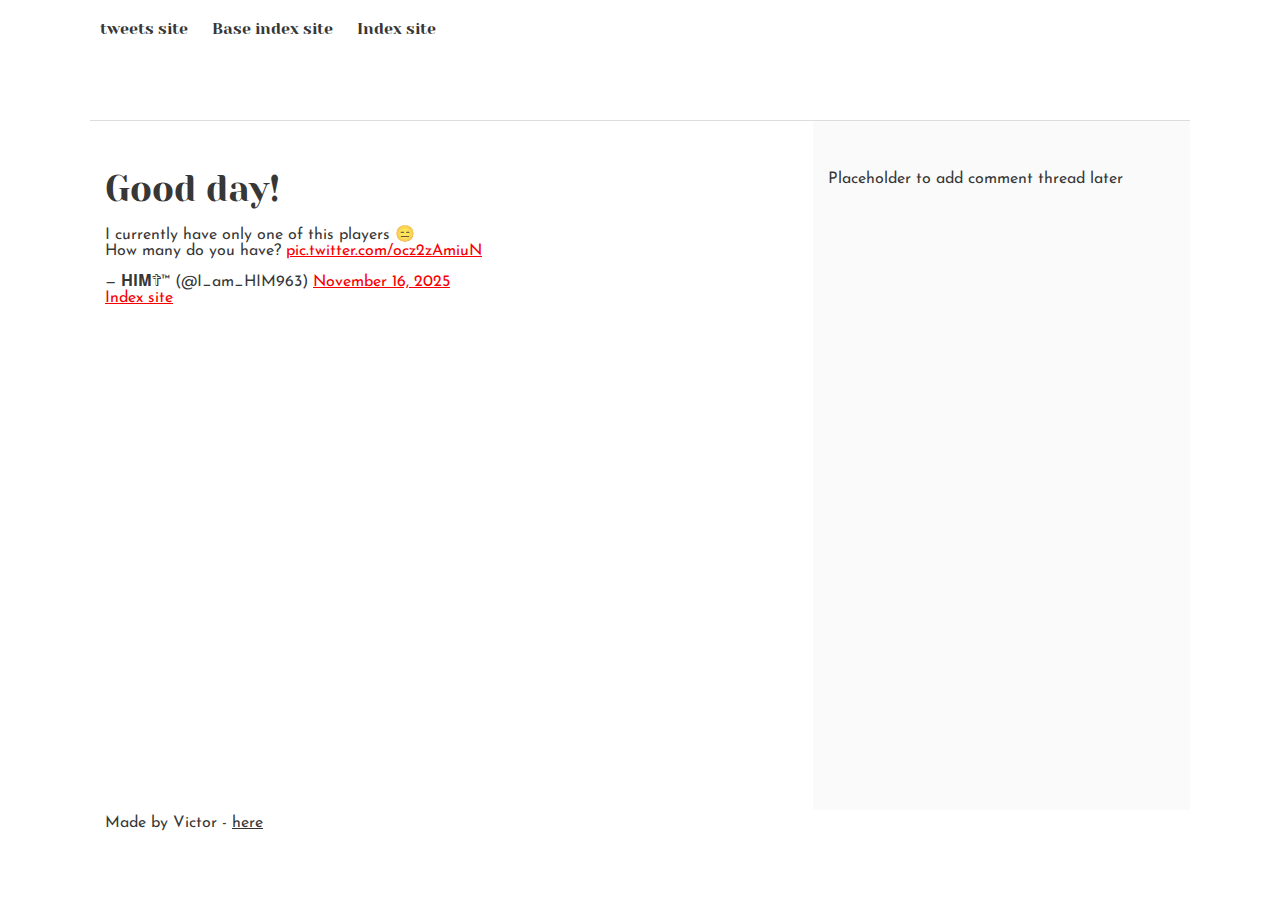
<file: css_basic/tweets.html>
<!DOCTYPE html>
<html lang="en">
<head>
    <meta charset="UTF-8">
    <meta name="viewport" content="width=device-width, initial-scale=1.0">
    <title>FirstWEB</title>
    <link href="base.css" rel="stylesheet">
    <link href="styles.css" rel="stylesheet">
</head>
<body>
    <header>
        <ul>
            <li><a href="tweets.html">tweets site</a></li>
            <li><a href="base_index.html">Base index site</a></li>
            <li><a href="index.html">Index site</a></li>
        </ul>
    </header>

    <main>
        <article>
            <h1>Good day!</h1>
            <blockquote class="twitter-tweet"><p lang="en" dir="ltr">I currently have only one of this players 😑<br>How many do you have? <a href="https://t.co/ocz2zAmiuN">pic.twitter.com/ocz2zAmiuN</a></p>&mdash; 𝐇𝐈𝐌✞™ (@I_am_HIM963) <a href="https://twitter.com/I_am_HIM963/status/1989981365602045988?ref_src=twsrc%5Etfw">November 16, 2025</a></blockquote> <script async src="https://platform.twitter.com/widgets.js" charset="utf-8"></script>
            <a href="index.html">Index site</a>
        </article>
        <aside>Placeholder to add comment thread later</aside>
    </main>

    <footer>Made by Victor - <a href="boomslang.com" target="_blank">here</a></footer>
</body>
</html>
</file>
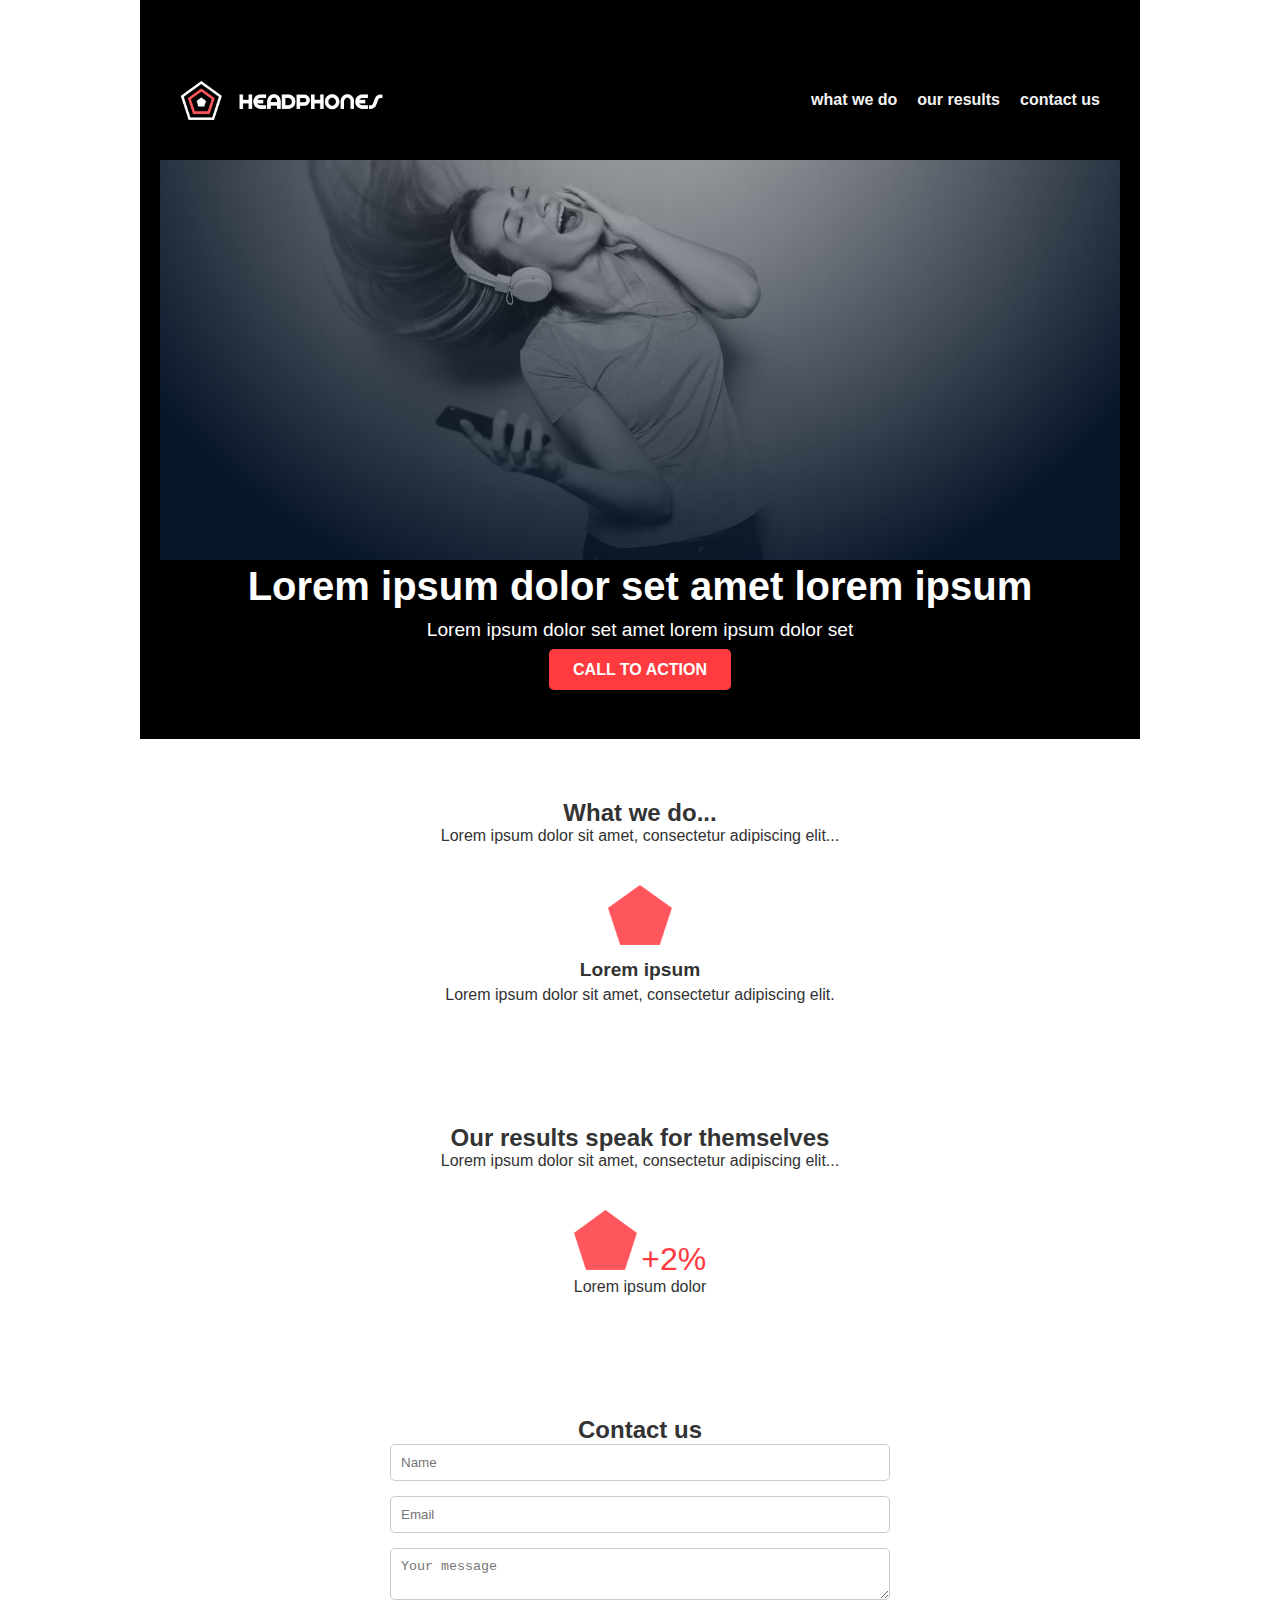
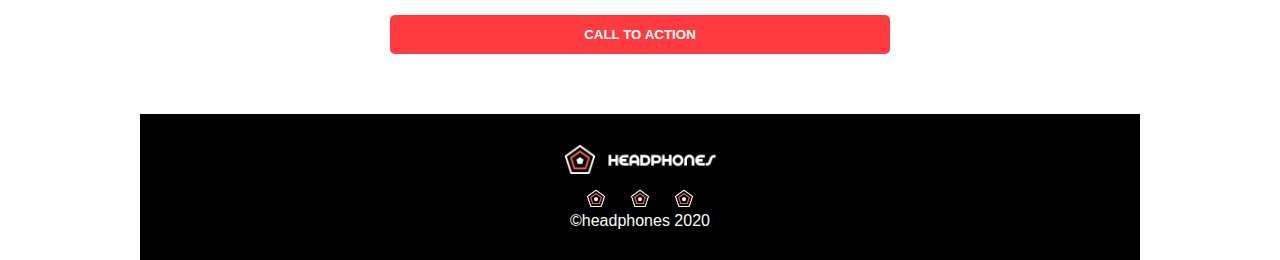
<file: headphones/0-index.html>
<!DOCTYPE html>
<html lang="en">
<head>
  <meta charset="UTF-8" />
  <meta name="viewport" content="width=device-width, initial-scale=1.0" />
  <title>HEADPHONES</title>
  <link rel="stylesheet" href="0-styles.css" />
</head>
<body>
  <!-- Header / Hero Section -->
  <header class="hero">
    <div class="nav-container">
      <img src="image/logo_headphones.png" alt="Headphones Logo" class="logo" />
      <nav>
        <ul>
          <li><a href="#what-we-do">what we do</a></li>
          <li><a href="#our-results">our results</a></li>
          <li><a href="#contact">contact us</a></li>
        </ul>
      </nav>
    </div>
    <div class="hero-content">
      <img src="image/headphones_hero_1.jpg" alt="Hero Image" class="hero-img" />
      <h1>Lorem ipsum dolor set amet lorem ipsum</h1>
      <p>Lorem ipsum dolor set amet lorem ipsum dolor set</p>
      <a href="#" class="btn">CALL TO ACTION</a>
    </div>
  </header>

  <!-- What We Do Section -->
  <section id="what-we-do" class="section">
    <h2>What we do...</h2>
    <p class="section-desc">Lorem ipsum dolor sit amet, consectetur adipiscing elit...</p>
    <div class="features">
      <div class="feature">
        <img src="image/pentagone.png" alt="Icon" />
        <h3>Lorem ipsum</h3>
        <p>Lorem ipsum dolor sit amet, consectetur adipiscing elit.</p>
      </div>
      <!-- Repeat for other icons -->
    </div>
  </section>

    <!-- Our Results Section -->
  <section id="our-results" class="section">
    <h2>Our results speak for themselves</h2>
    <p class="section-desc">Lorem ipsum dolor sit amet, consectetur adipiscing elit...</p>
    <div class="results">
      <div class="result">
        <img src="image/pentagone.png" alt="+2%" />
        <span>+2%</span>
        <p>Lorem ipsum dolor</p>
      </div>
      <!-- Repeat for other results -->
    </div>
  </section>

  <!-- Contact Us Section -->
  <section id="contact" class="section">
    <h2>Contact us</h2>
    <form>
      <input type="text" placeholder="Name" required />
      <input type="email" placeholder="Email" required />
      <textarea placeholder="Your message" required></textarea>
      <button type="submit" class="btn">CALL TO ACTION</button>
    </form>
  </section>

  <!-- Footer -->
  <footer>
    <img src="image/logo_headphones.png" alt="Headphones Logo" class="logo" />
    <div class="social-icons">
      <img src="image/favicon.png" alt="Facebook" />
      <img src="image/favicon.png" alt="Twitter" />
      <img src="image/favicon.png" alt="Instagram" />
    </div>
    <p>©headphones 2020</p>
  </footer>
</body>
</html>
</file>
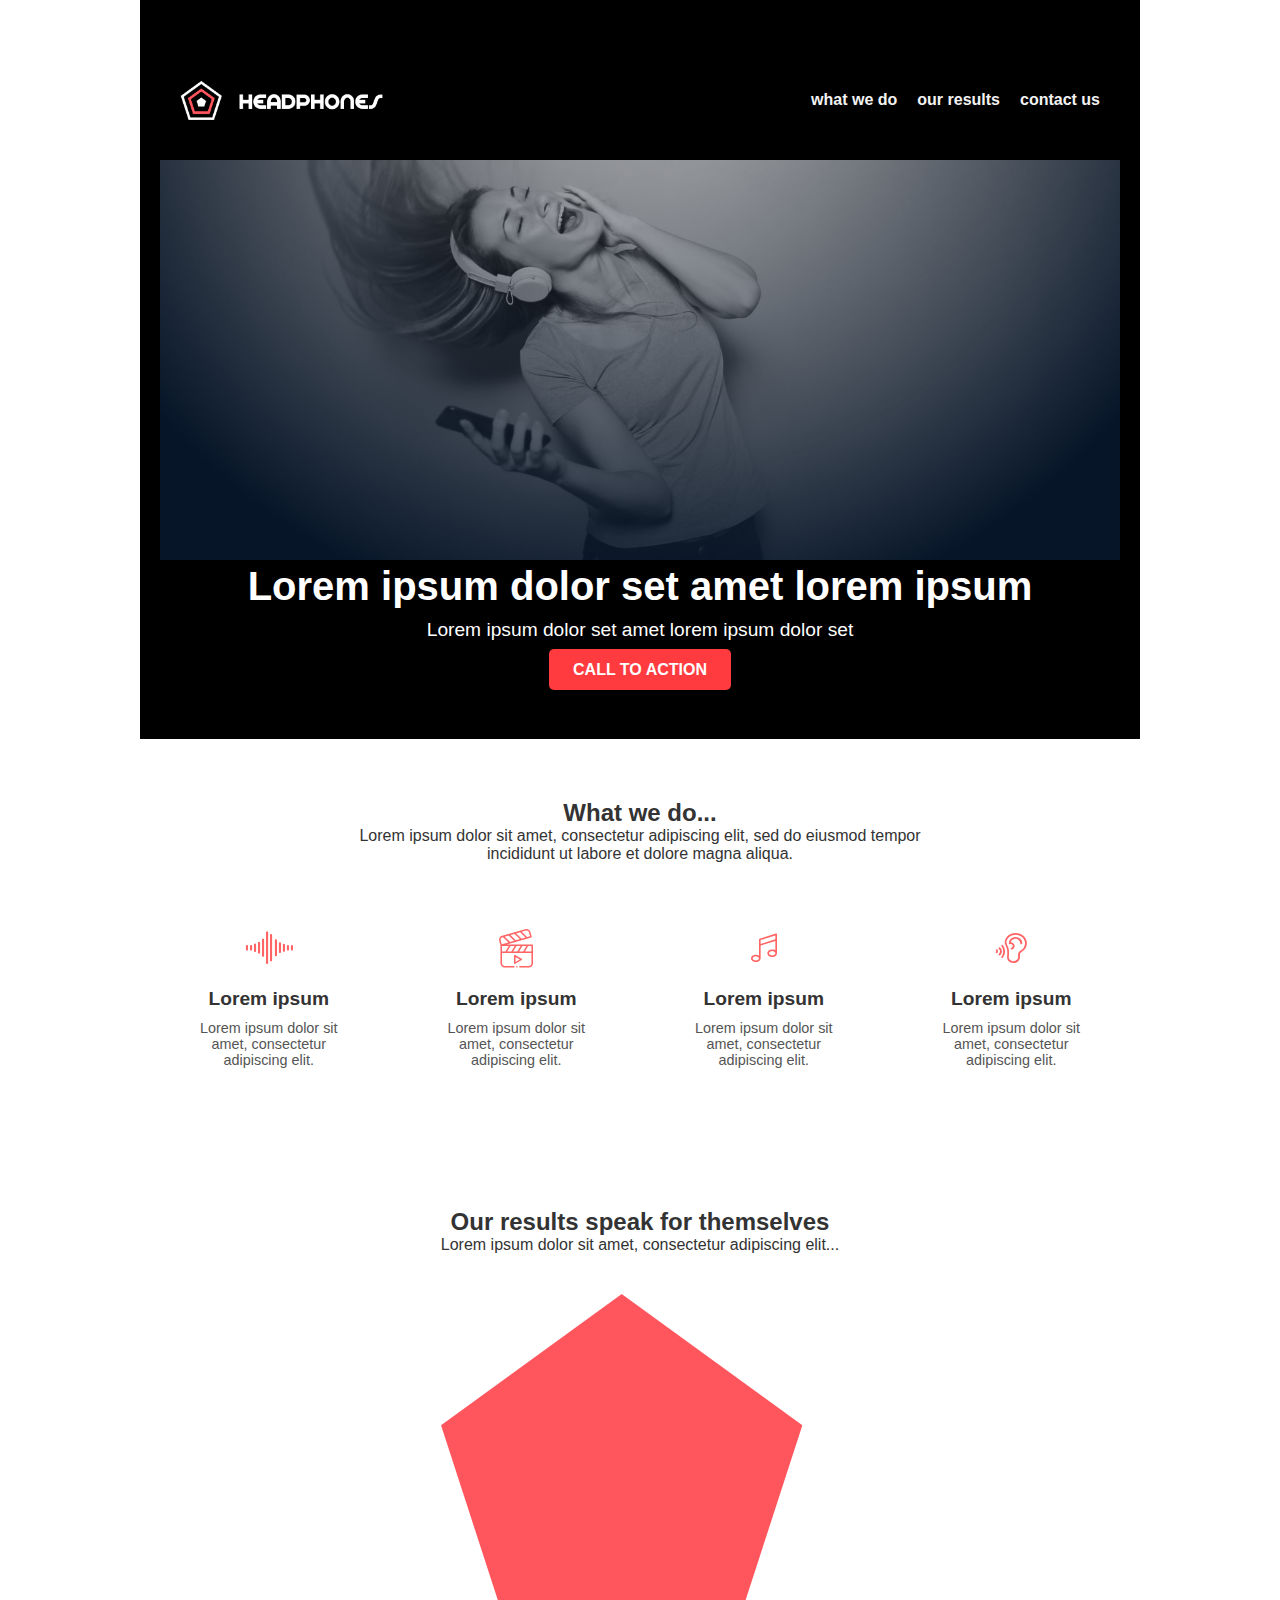
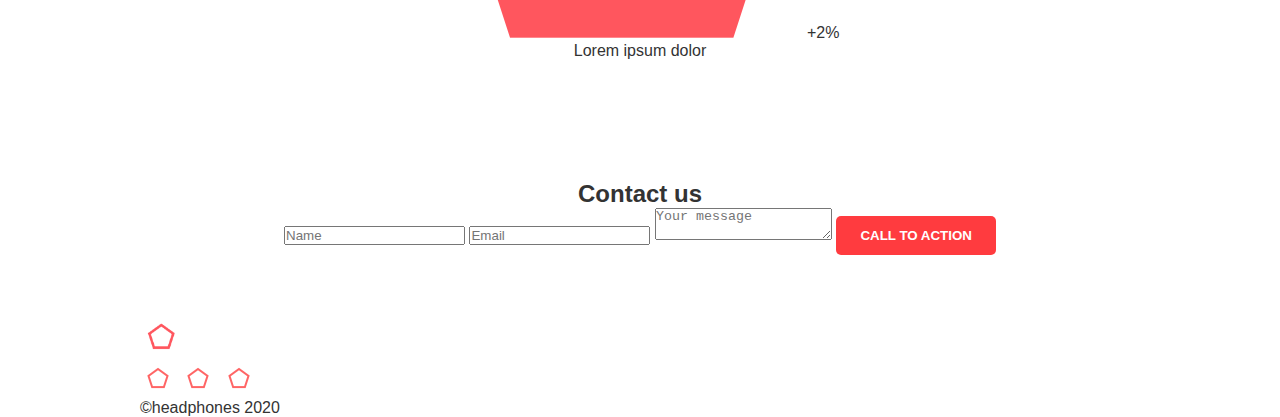
<file: headphones/1-index.html>
<!DOCTYPE html>
<html lang="en">
<head>
  <meta charset="UTF-8" />
  <meta name="viewport" content="width=device-width, initial-scale=1.0" />
  <title>HEADPHONES</title>
  <link rel="stylesheet" href="1-styles.css" />
  <link rel="stylesheet" href="holberton_school-icon/style.css">

</head>
<body>
  <!-- Header / Hero Section -->
  <header class="hero">
    <div class="nav-container">
      <img src="image/logo_headphones.png" alt="Headphones Logo" class="logo" />
      <nav>
        <ul>
          <li><a href="#what-we-do">what we do</a></li>
          <li><a href="#our-results">our results</a></li>
          <li><a href="#contact">contact us</a></li>
        </ul>
      </nav>
    </div>
    <div class="hero-content">
      <img src="image/headphones_hero_1.jpg" alt="Hero Image" class="hero-img" />
      <h1>Lorem ipsum dolor set amet lorem ipsum</h1>
      <p>Lorem ipsum dolor set amet lorem ipsum dolor set</p>
      <a href="#" class="btn">CALL TO ACTION</a>
    </div>
  </header>

  <!-- What We Do Section -->
 <section id="what-we-do" class="section">
  <h2>What we do...</h2>
  <p class="section-desc">
    Lorem ipsum dolor sit amet, consectetur adipiscing elit, sed do eiusmod tempor incididunt ut labore et dolore magna aliqua.
  </p>
  <div class="features">
    <div class="feature">
      <span class="holberton_school-icon-ic_sound"></span>
      <h3>Lorem ipsum</h3>
      <p>Lorem ipsum dolor sit amet, consectetur adipiscing elit.</p>
    </div>
    <div class="feature">
      <span class="holberton_school-icon-ic_video"></span>
      <h3>Lorem ipsum</h3>
      <p>Lorem ipsum dolor sit amet, consectetur adipiscing elit.</p>
    </div>
    <div class="feature">
      <span class="holberton_school-icon-ic_music"></span>
      <h3>Lorem ipsum</h3>
      <p>Lorem ipsum dolor sit amet, consectetur adipiscing elit.</p>
    </div>
    <div class="feature">
      <span class="holberton_school-icon-ic_hearing"></span>
      <h3>Lorem ipsum</h3>
      <p>Lorem ipsum dolor sit amet, consectetur adipiscing elit.</p>
    </div>
  </div>
</section>

    <!-- Our Results Section -->
  <section id="our-results" class="section">
    <h2>Our results speak for themselves</h2>
    <p class="section-desc">Lorem ipsum dolor sit amet, consectetur adipiscing elit...</p>
    <div class="results">
      <div class="result">
        <img src="image/pentagone.png" alt="+2%" />
        <span>+2%</span>
        <p>Lorem ipsum dolor</p>
      </div>
      <!-- Repeat for other results -->
    </div>
  </section>

  <!-- Contact Us Section -->
  <section id="contact" class="section">
    <h2>Contact us</h2>
    <form>
      <input type="text" placeholder="Name" required />
      <input type="email" placeholder="Email" required />
      <textarea placeholder="Your message" required></textarea>
      <button type="submit" class="btn">CALL TO ACTION</button>
    </form>
  </section>

  <!-- Footer -->
  <footer>
    <img src="image/logo_headphones.png" alt="Headphones Logo" class="logo" />
    <div class="social-icons">
      <img src="image/favicon.png" alt="Facebook" />
      <img src="image/favicon.png" alt="Twitter" />
      <img src="image/favicon.png" alt="Instagram" />
    </div>
    <p>©headphones 2020</p>
  </footer>
</body>
</html>
</file>
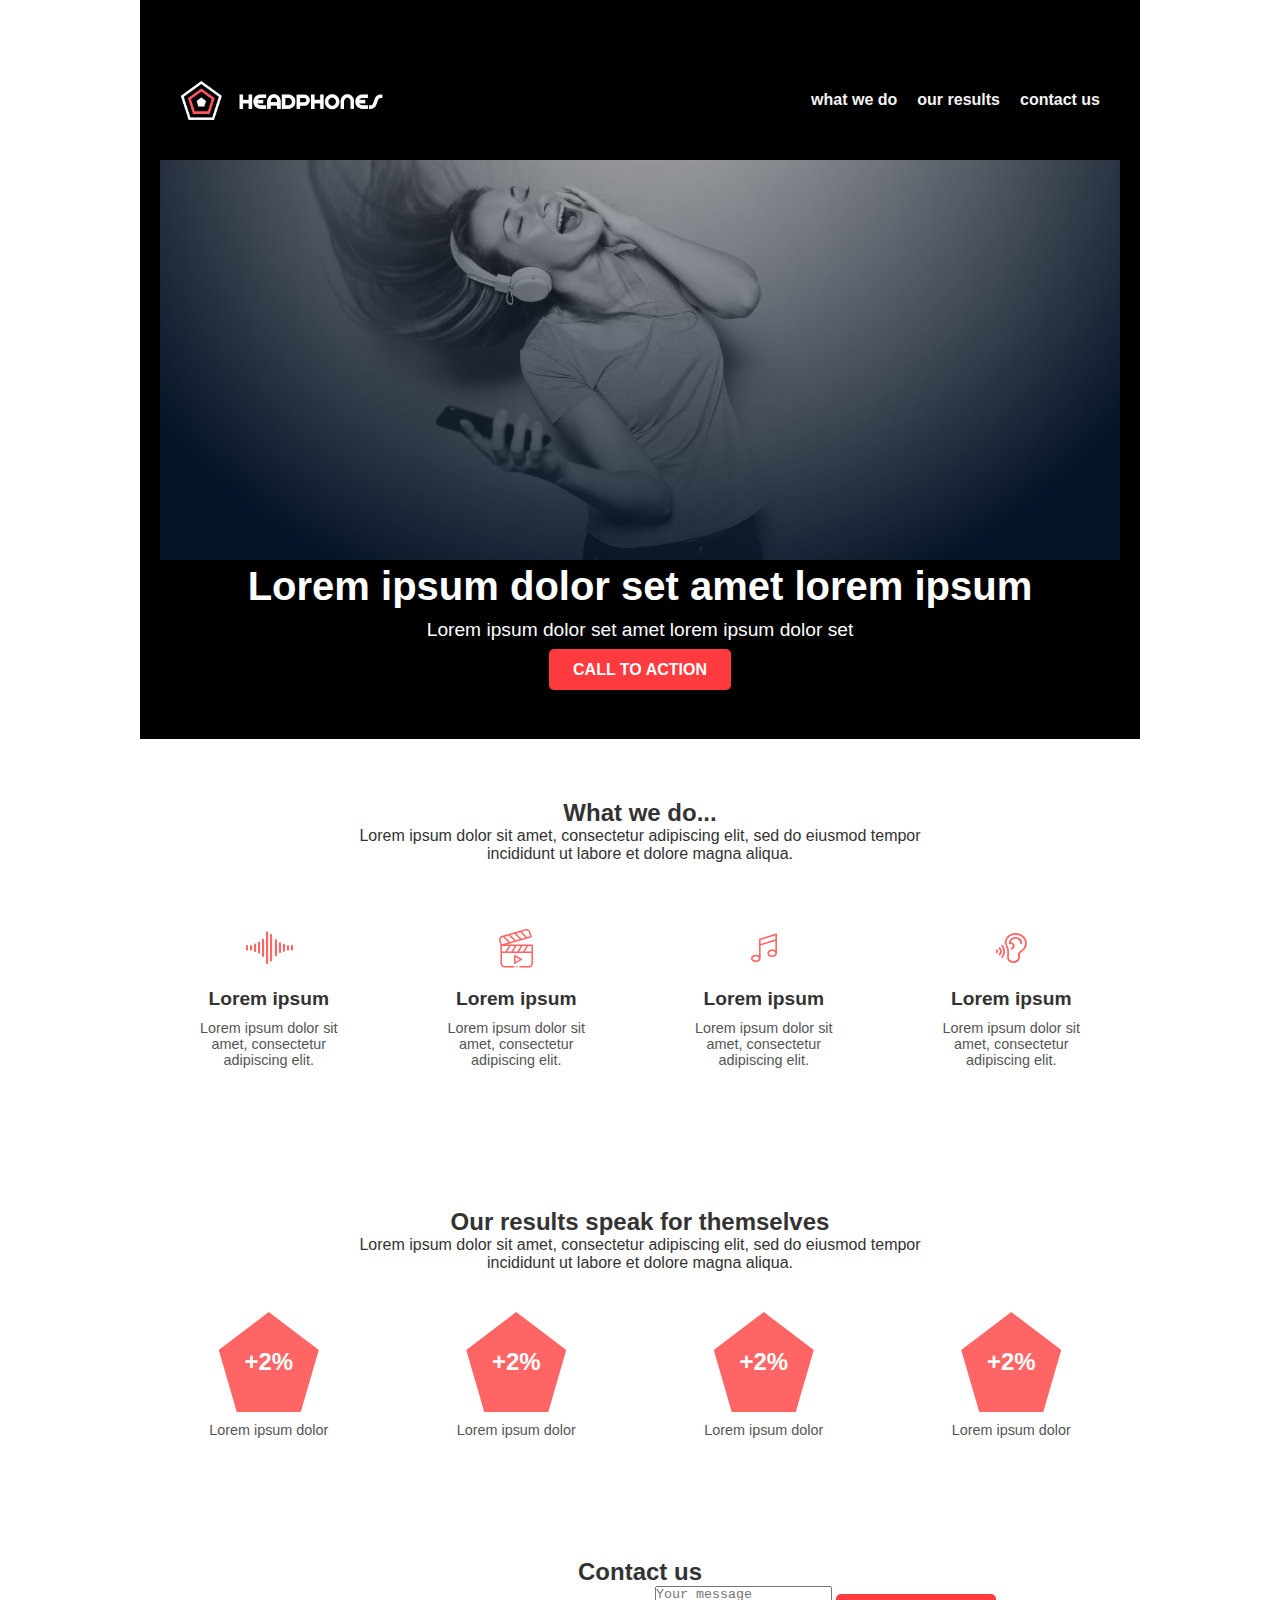
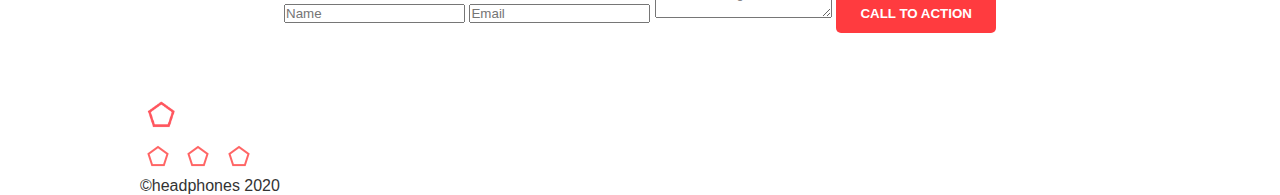
<file: headphones/2-index.html>
<!DOCTYPE html>
<html lang="en">
<head>
  <meta charset="UTF-8" />
  <meta name="viewport" content="width=device-width, initial-scale=1.0" />
  <title>HEADPHONES</title>
  <link rel="stylesheet" href="1-styles.css" />
  <link rel="stylesheet" href="2-styles.css">
  <link rel="stylesheet" href="holberton_school-icon/style.css">

</head>
<body>
  <!-- Header / Hero Section -->
  <header class="hero">
    <div class="nav-container">
      <img src="image/logo_headphones.png" alt="Headphones Logo" class="logo" />
      <nav>
        <ul>
          <li><a href="#what-we-do">what we do</a></li>
          <li><a href="#our-results">our results</a></li>
          <li><a href="#contact">contact us</a></li>
        </ul>
      </nav>
    </div>
    <div class="hero-content">
      <img src="image/headphones_hero_1.jpg" alt="Hero Image" class="hero-img" />
      <h1>Lorem ipsum dolor set amet lorem ipsum</h1>
      <p>Lorem ipsum dolor set amet lorem ipsum dolor set</p>
      <a href="#" class="btn">CALL TO ACTION</a>
    </div>
  </header>

  <!-- What We Do Section -->
 <section id="what-we-do" class="section">
  <h2>What we do...</h2>
  <p class="section-desc">
    Lorem ipsum dolor sit amet, consectetur adipiscing elit, sed do eiusmod tempor incididunt ut labore et dolore magna aliqua.
  </p>
  <div class="features">
    <div class="feature">
      <span class="holberton_school-icon-ic_sound"></span>
      <h3>Lorem ipsum</h3>
      <p>Lorem ipsum dolor sit amet, consectetur adipiscing elit.</p>
    </div>
    <div class="feature">
      <span class="holberton_school-icon-ic_video"></span>
      <h3>Lorem ipsum</h3>
      <p>Lorem ipsum dolor sit amet, consectetur adipiscing elit.</p>
    </div>
    <div class="feature">
      <span class="holberton_school-icon-ic_music"></span>
      <h3>Lorem ipsum</h3>
      <p>Lorem ipsum dolor sit amet, consectetur adipiscing elit.</p>
    </div>
    <div class="feature">
      <span class="holberton_school-icon-ic_hearing"></span>
      <h3>Lorem ipsum</h3>
      <p>Lorem ipsum dolor sit amet, consectetur adipiscing elit.</p>
    </div>
  </div>
</section>

    <!-- Our Results Section -->
  <section id="our-results" class="section">
  <h2>Our results speak for themselves</h2>
  <p class="section-desc">
    Lorem ipsum dolor sit amet, consectetur adipiscing elit, sed do eiusmod tempor incididunt ut labore et dolore magna aliqua.
  </p>

  <div class="results">

    <div class="result">
      <div class="badge">+2%</div>
      <p>Lorem ipsum dolor</p>
    </div>

    <div class="result">
      <div class="badge">+2%</div>
      <p>Lorem ipsum dolor</p>
    </div>

    <div class="result">
      <div class="badge">+2%</div>
      <p>Lorem ipsum dolor</p>
    </div>

    <div class="result">
      <div class="badge">+2%</div>
      <p>Lorem ipsum dolor</p>
    </div>

    <!-- Repeat for other results -->
  </div>
</section>

  <!-- Contact Us Section -->
  <section id="contact" class="section">
    <h2>Contact us</h2>
    <form>
      <input type="text" placeholder="Name" required />
      <input type="email" placeholder="Email" required />
      <textarea placeholder="Your message" required></textarea>
      <button type="submit" class="btn">CALL TO ACTION</button>
    </form>
  </section>

  <!-- Footer -->
  <footer>
    <img src="image/logo_headphones.png" alt="Headphones Logo" class="logo" />
    <div class="social-icons">
      <img src="image/favicon.png" alt="Facebook" />
      <img src="image/favicon.png" alt="Twitter" />
      <img src="image/favicon.png" alt="Instagram" />
    </div>
    <p>©headphones 2020</p>
  </footer>
</body>
</html>
</file>
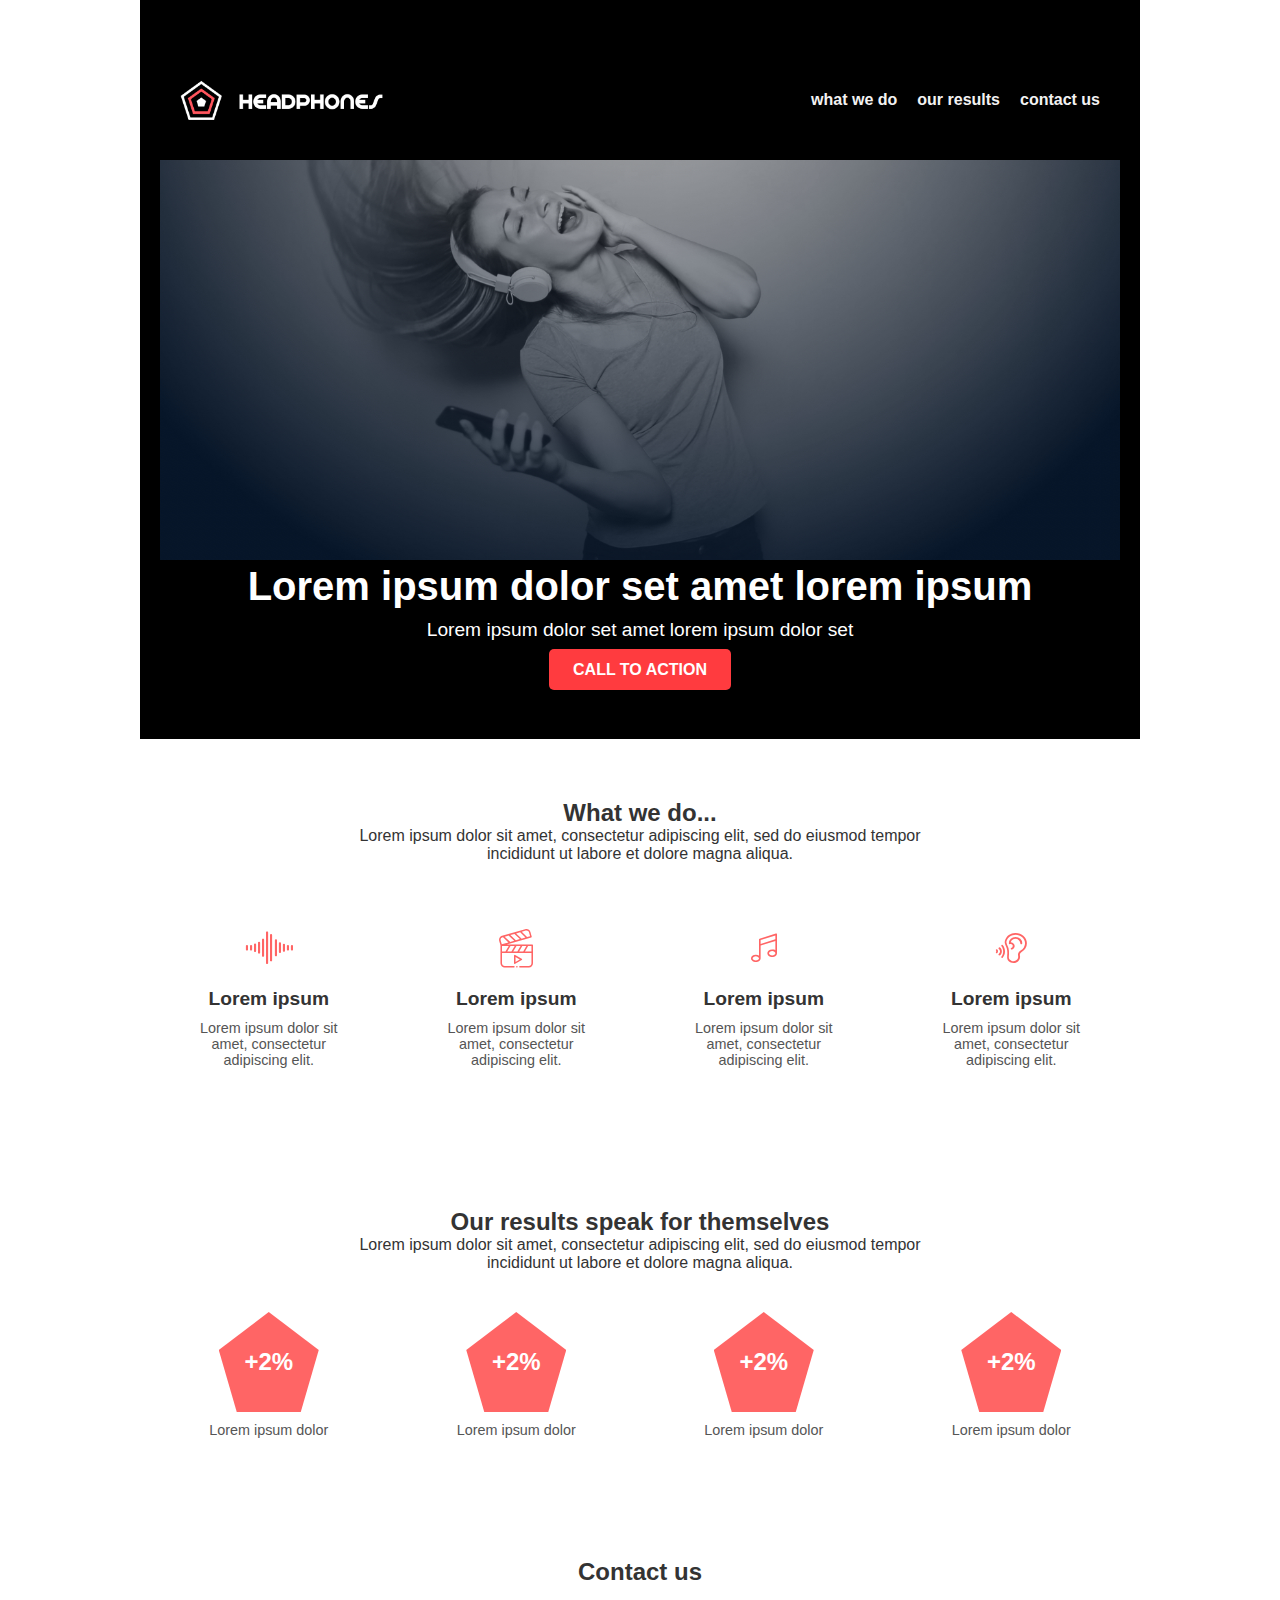
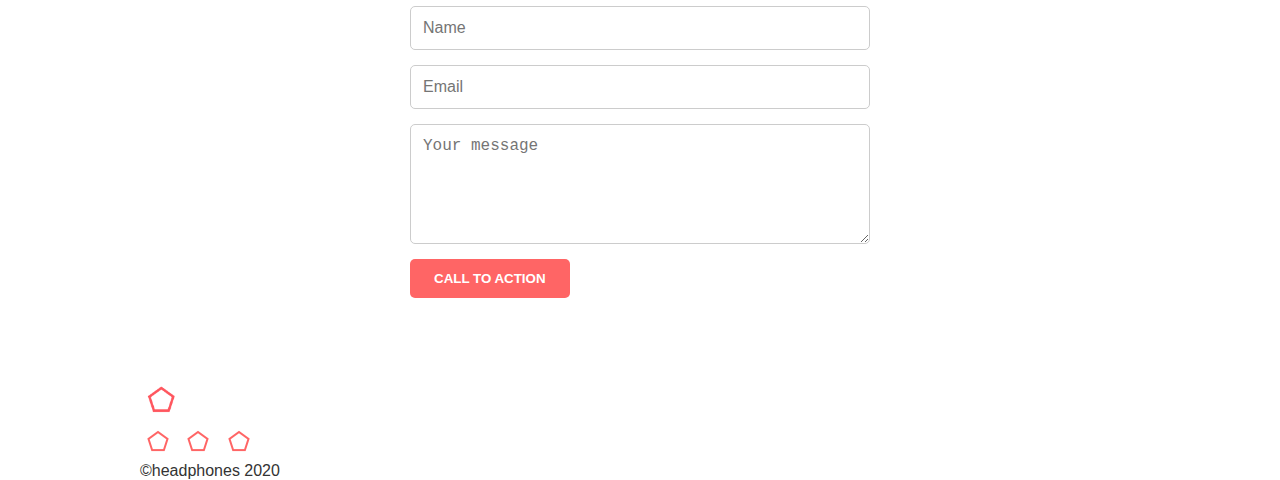
<file: headphones/3-index.html>
<!DOCTYPE html>
<html lang="en">
<head>
  <meta charset="UTF-8" />
  <meta name="viewport" content="width=device-width, initial-scale=1.0" />
  <title>HEADPHONES</title>
  <link rel="stylesheet" href="3-styles.css">
  <link rel="stylesheet" href="holberton_school-icon/style.css">

</head>
<body>
  <!-- Header / Hero Section -->
  <header class="hero">
    <div class="nav-container">
      <img src="image/logo_headphones.png" alt="Headphones Logo" class="logo" />
      <nav>
        <ul>
          <li><a href="#what-we-do">what we do</a></li>
          <li><a href="#our-results">our results</a></li>
          <li><a href="#contact">contact us</a></li>
        </ul>
      </nav>
    </div>
    <div class="hero-content">
      <img src="image/headphones_hero_1.jpg" alt="Hero Image" class="hero-img" />
      <h1>Lorem ipsum dolor set amet lorem ipsum</h1>
      <p>Lorem ipsum dolor set amet lorem ipsum dolor set</p>
      <a href="#" class="btn">CALL TO ACTION</a>
    </div>
  </header>

  <!-- What We Do Section -->
 <section id="what-we-do" class="section">
  <h2>What we do...</h2>
  <p class="section-desc">
    Lorem ipsum dolor sit amet, consectetur adipiscing elit, sed do eiusmod tempor incididunt ut labore et dolore magna aliqua.
  </p>
  <div class="features">
    <div class="feature">
      <span class="holberton_school-icon-ic_sound"></span>
      <h3>Lorem ipsum</h3>
      <p>Lorem ipsum dolor sit amet, consectetur adipiscing elit.</p>
    </div>
    <div class="feature">
      <span class="holberton_school-icon-ic_video"></span>
      <h3>Lorem ipsum</h3>
      <p>Lorem ipsum dolor sit amet, consectetur adipiscing elit.</p>
    </div>
    <div class="feature">
      <span class="holberton_school-icon-ic_music"></span>
      <h3>Lorem ipsum</h3>
      <p>Lorem ipsum dolor sit amet, consectetur adipiscing elit.</p>
    </div>
    <div class="feature">
      <span class="holberton_school-icon-ic_hearing"></span>
      <h3>Lorem ipsum</h3>
      <p>Lorem ipsum dolor sit amet, consectetur adipiscing elit.</p>
    </div>
  </div>
</section>

    <!-- Our Results Section -->
  <section id="our-results" class="section">
  <h2>Our results speak for themselves</h2>
  <p class="section-desc">
    Lorem ipsum dolor sit amet, consectetur adipiscing elit, sed do eiusmod tempor incididunt ut labore et dolore magna aliqua.
  </p>

  <div class="results">

    <div class="result">
      <div class="badge">+2%</div>
      <p>Lorem ipsum dolor</p>
    </div>

    <div class="result">
      <div class="badge">+2%</div>
      <p>Lorem ipsum dolor</p>
    </div>

    <div class="result">
      <div class="badge">+2%</div>
      <p>Lorem ipsum dolor</p>
    </div>

    <div class="result">
      <div class="badge">+2%</div>
      <p>Lorem ipsum dolor</p>
    </div>

    <!-- Repeat for other results -->
  </div>
</section>

  <!-- Contact Us Section -->
  <section id="contact" class="section">
    <h2>Contact us</h2>
    <form class="contact-form">
      <input type="text" name="name" placeholder="Name" required />
      <input type="email" name="email" placeholder="Email" required />
      <textarea name="message" placeholder="Your message" required></textarea>
      <button type="submit" class="btn">CALL TO ACTION</button>
    </form>
  </section>

  <!-- Footer -->
  <footer>
    <img src="image/logo_headphones.png" alt="Headphones Logo" class="logo" />
    <div class="social-icons">
      <img src="image/favicon.png" alt="Facebook" />
      <img src="image/favicon.png" alt="Twitter" />
      <img src="image/favicon.png" alt="Instagram" />
    </div>
    <p>©headphones 2020</p>
  </footer>
</body>
</html>
</file>
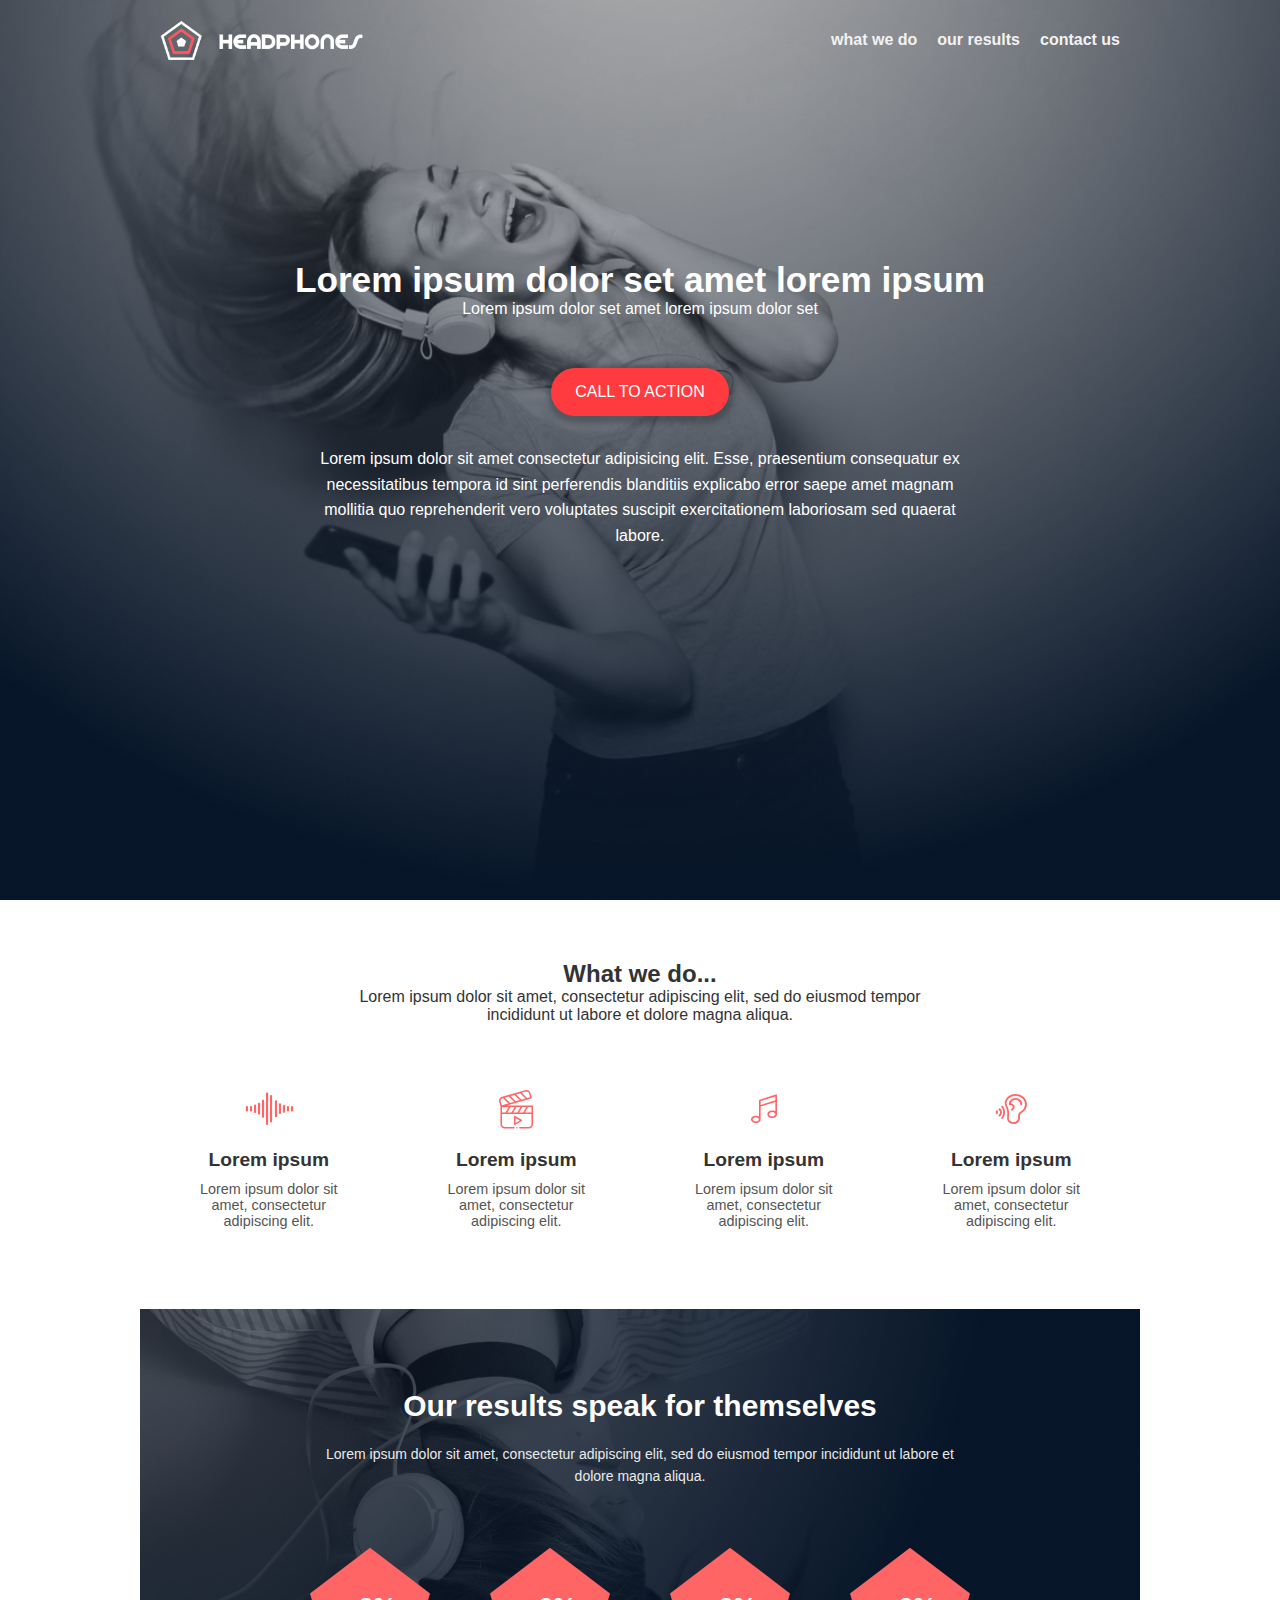
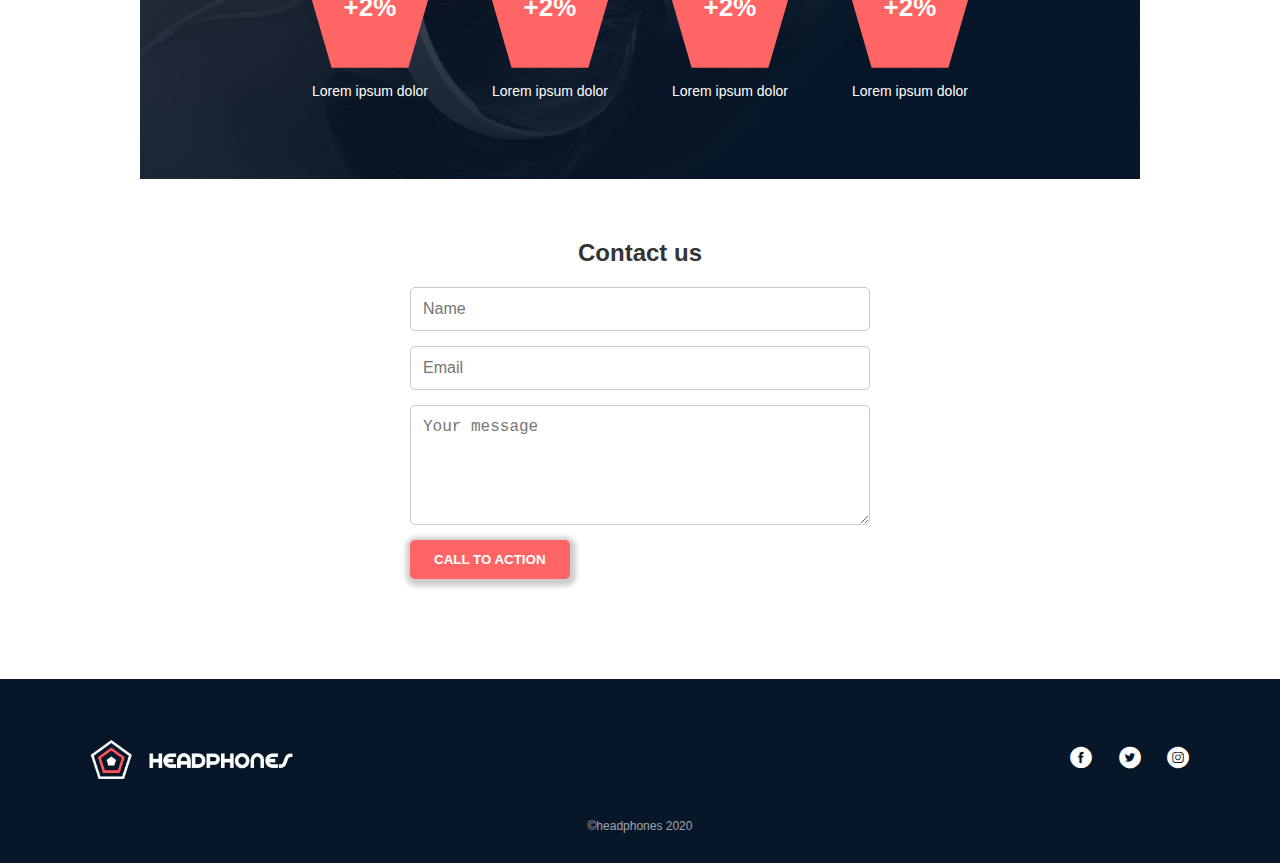
<file: headphones/4-index.html>
<!DOCTYPE html>
<html lang="en">
<head>
  <meta charset="UTF-8" />
  <meta name="viewport" content="width=device-width, initial-scale=1.0" />
  <title>HEADPHONES</title>
  
  <link rel="stylesheet" href="holberton_school-icon/style.css">
  <link rel="stylesheet" href="4-styles.css">
</head>
<body>
  <!-- Header / Hero Section -->
    <header class="hero">
     <section>
        <div class="nav-container">
            <img src="image/logo_headphones.png" alt="Headphones Logo" class="logo" />
            <nav>
                <ul>
                <li><a href="#what-we-do">what we do</a></li>
                <li><a href="#our-results">our results</a></li>
                <li><a href="#contact">contact us</a></li>
                </ul>
            </nav>
        </div>
        <div class="hero-content">
            <div>
                <h1>Lorem ipsum dolor set amet lorem ipsum</h1>
                <p>Lorem ipsum dolor set amet lorem ipsum dolor set</p>

            </div>

            <a href="#" class="btn">CALL TO ACTION</a>
            <div class="hero-text">
                <p>Lorem ipsum dolor sit amet consectetur adipisicing elit. Esse, praesentium consequatur ex necessitatibus tempora id sint perferendis blanditiis explicabo error saepe amet magnam mollitia quo reprehenderit vero voluptates suscipit exercitationem laboriosam sed quaerat labore. </p>
            </div>



        </div>
     </section>
    </header>

  <!-- What We Do Section -->
 <section id="what-we-do" class="section">
  <h2>What we do...</h2>
  <p class="section-desc">
    Lorem ipsum dolor sit amet, consectetur adipiscing elit, sed do eiusmod tempor incididunt ut labore et dolore magna aliqua.
  </p>
  <div class="features">
    <div class="feature">
      <span class="holberton_school-icon-ic_sound"></span>
      <h3>Lorem ipsum</h3>
      <p>Lorem ipsum dolor sit amet, consectetur adipiscing elit.</p>
    </div>
    <div class="feature">
      <span class="holberton_school-icon-ic_video"></span>
      <h3>Lorem ipsum</h3>
      <p>Lorem ipsum dolor sit amet, consectetur adipiscing elit.</p>
    </div>
    <div class="feature">
      <span class="holberton_school-icon-ic_music"></span>
      <h3>Lorem ipsum</h3>
      <p>Lorem ipsum dolor sit amet, consectetur adipiscing elit.</p>
    </div>
    <div class="feature">
      <span class="holberton_school-icon-ic_hearing"></span>
      <h3>Lorem ipsum</h3>
      <p>Lorem ipsum dolor sit amet, consectetur adipiscing elit.</p>
    </div>
  </div>
</section>

    <!-- Our Results Section -->
  <section id="our-results" class="section">
  <h2>Our results speak for themselves</h2>
  <p class="section-desc">
    Lorem ipsum dolor sit amet, consectetur adipiscing elit, sed do eiusmod tempor incididunt ut labore et dolore magna aliqua.
  </p>

  <div class="results">

    <div class="result">
      <div class="badge">+2%</div>
      <p>Lorem ipsum dolor</p>
    </div>

    <div class="result">
      <div class="badge">+2%</div>
      <p>Lorem ipsum dolor</p>
    </div>

    <div class="result">
      <div class="badge">+2%</div>
      <p>Lorem ipsum dolor</p>
    </div>

    <div class="result">
      <div class="badge">+2%</div>
      <p>Lorem ipsum dolor</p>
    </div>

    <!-- Repeat for other results -->
  </div>
</section>

  <!-- Contact Us Section -->
  <section id="contact" class="section">
    <h2>Contact us</h2>
    <form class="contact-form">
      <input type="text" name="name" placeholder="Name" required />
      <input type="email" name="email" placeholder="Email" required />
      <textarea name="message" placeholder="Your message" required></textarea>
      <button type="submit" class="btn">CALL TO ACTION</button>
    </form>
  </section>

  <!-- Footer -->
  <footer class="footer">
    <div class="footer-content">
      <div class="footer-left">
        <img src="image/logo_headphones.png" alt="Headphones Logo" class="logo" />
        </div>
        <div class="footer-right">
          <span class="holberton_school-icon-ic_facebook"></span>
          <span class="holberton_school-icon-ic_twitter"></span>
          <span class="holberton_school-icon-ic_instagram"></span>
         </div>
     </div>
    <p class="footer-copy">©headphones 2020</p>
  </footer>

</body>
</html>
</file>
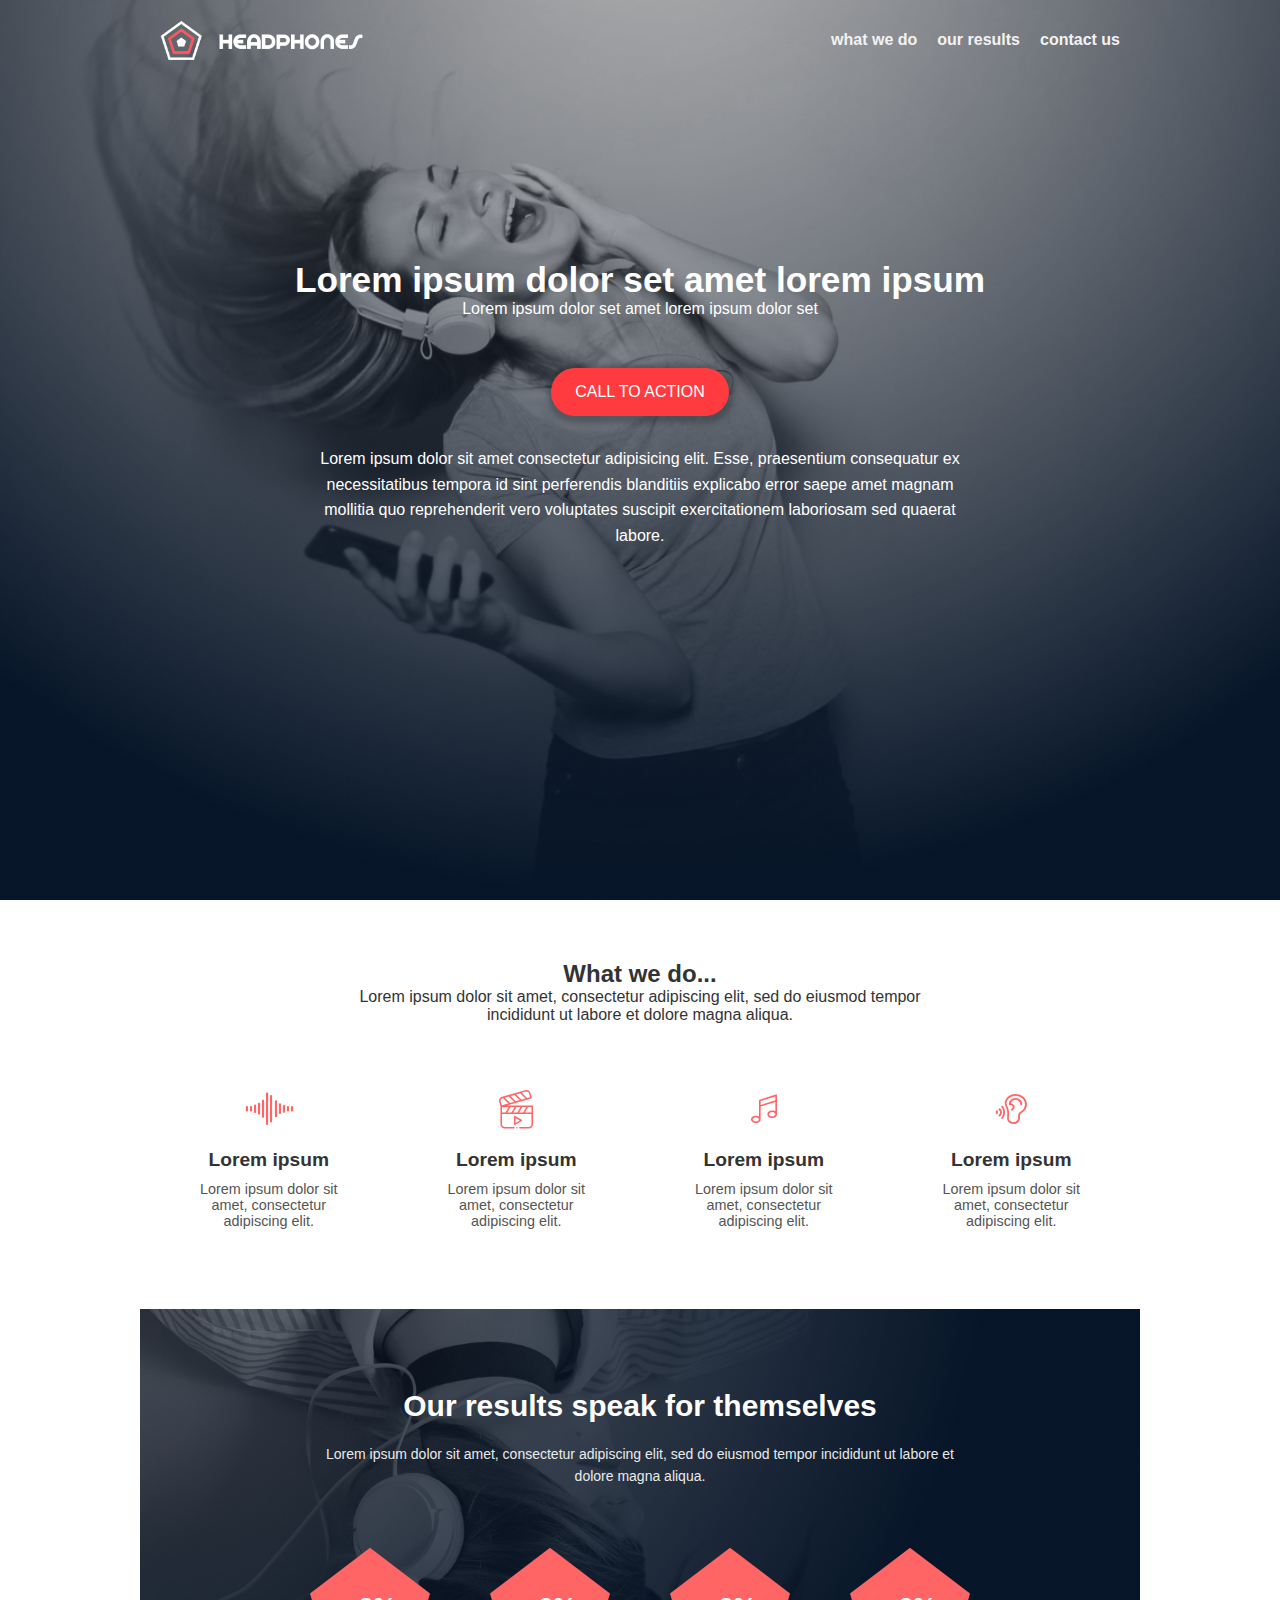
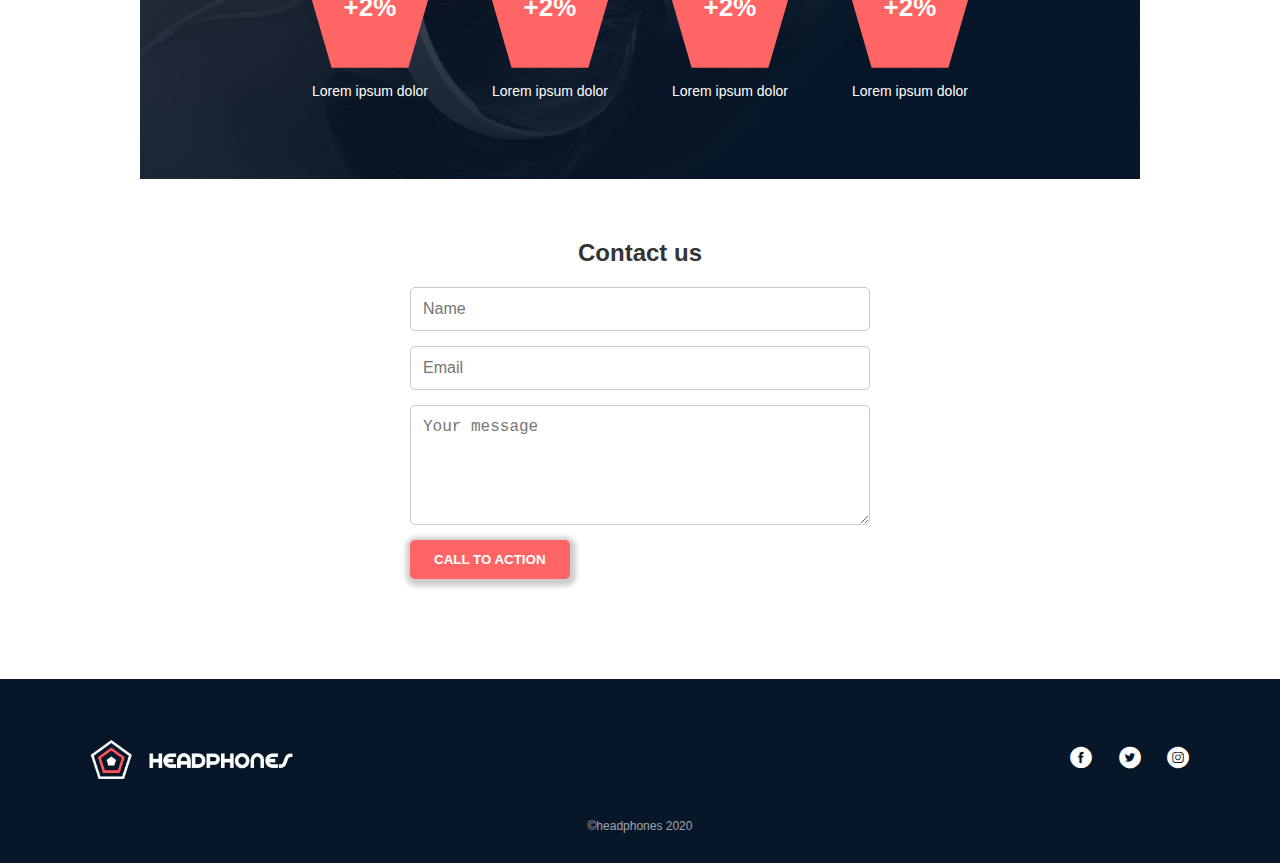
<file: headphones/6-index.html>
<!DOCTYPE html>
<html lang="en">
<head>
  <meta charset="UTF-8" />
  <meta name="viewport" content="width=device-width, initial-scale=1.0" />
  <title>HEADPHONES</title>
  
  <link rel="stylesheet" href="holberton_school-icon/style.css">
  <link rel="stylesheet" href="6-styles.css">
</head>
<body>
  <!-- Header / Hero Section -->
    <header class="hero">
     <section>
        <div class="nav-container">
            <img src="image/logo_headphones.png" alt="Headphones Logo" class="logo" />
            <nav>
                <ul>
                <li><a href="#what-we-do">what we do</a></li>
                <li><a href="#our-results">our results</a></li>
                <li><a href="#contact">contact us</a></li>
                </ul>
            </nav>
        </div>
        <div class="hero-content">
            <div>
                <h1>Lorem ipsum dolor set amet lorem ipsum</h1>
                <p>Lorem ipsum dolor set amet lorem ipsum dolor set</p>

            </div>

            <a href="#" class="btn">CALL TO ACTION</a>
            <div class="hero-text">
                <p>Lorem ipsum dolor sit amet consectetur adipisicing elit. Esse, praesentium consequatur ex necessitatibus tempora id sint perferendis blanditiis explicabo error saepe amet magnam mollitia quo reprehenderit vero voluptates suscipit exercitationem laboriosam sed quaerat labore. </p>
            </div>



        </div>
     </section>
    </header>

  <!-- What We Do Section -->
 <section id="what-we-do" class="section">
  <h2>What we do...</h2>
  <p class="section-desc">
    Lorem ipsum dolor sit amet, consectetur adipiscing elit, sed do eiusmod tempor incididunt ut labore et dolore magna aliqua.
  </p>
  <div class="features">
    <div class="feature">
      <span class="holberton_school-icon-ic_sound"></span>
      <h3>Lorem ipsum</h3>
      <p>Lorem ipsum dolor sit amet, consectetur adipiscing elit.</p>
    </div>
    <div class="feature">
      <span class="holberton_school-icon-ic_video"></span>
      <h3>Lorem ipsum</h3>
      <p>Lorem ipsum dolor sit amet, consectetur adipiscing elit.</p>
    </div>
    <div class="feature">
      <span class="holberton_school-icon-ic_music"></span>
      <h3>Lorem ipsum</h3>
      <p>Lorem ipsum dolor sit amet, consectetur adipiscing elit.</p>
    </div>
    <div class="feature">
      <span class="holberton_school-icon-ic_hearing"></span>
      <h3>Lorem ipsum</h3>
      <p>Lorem ipsum dolor sit amet, consectetur adipiscing elit.</p>
    </div>
  </div>
</section>

    <!-- Our Results Section -->
  <section id="our-results" class="section">
  <h2>Our results speak for themselves</h2>
  <p class="section-desc">
    Lorem ipsum dolor sit amet, consectetur adipiscing elit, sed do eiusmod tempor incididunt ut labore et dolore magna aliqua.
  </p>

  <div class="results">

    <div class="result">
      <div class="badge">+2%</div>
      <p>Lorem ipsum dolor</p>
    </div>

    <div class="result">
      <div class="badge">+2%</div>
      <p>Lorem ipsum dolor</p>
    </div>

    <div class="result">
      <div class="badge">+2%</div>
      <p>Lorem ipsum dolor</p>
    </div>

    <div class="result">
      <div class="badge">+2%</div>
      <p>Lorem ipsum dolor</p>
    </div>

    <!-- Repeat for other results -->
  </div>
</section>

  <!-- Contact Us Section -->
  <section id="contact" class="section">
    <h2>Contact us</h2>
    <form class="contact-form">
      <input type="text" name="name" placeholder="Name" required />
      <input type="email" name="email" placeholder="Email" required />
      <textarea name="message" placeholder="Your message" required></textarea>
      <button type="submit" class="btn">CALL TO ACTION</button>
    </form>
  </section>

  <!-- Footer -->
  <footer class="footer">
    <div class="footer-content">
      <div class="footer-left">
        <img src="image/logo_headphones.png" alt="Headphones Logo" class="logo" />
        </div>
        <div class="footer-right">
          <span class="holberton_school-icon-ic_facebook"></span>
          <span class="holberton_school-icon-ic_twitter"></span>
          <span class="holberton_school-icon-ic_instagram"></span>
         </div>
     </div>
    <p class="footer-copy">©headphones 2020</p>
  </footer>

</body>
</html>
</file>
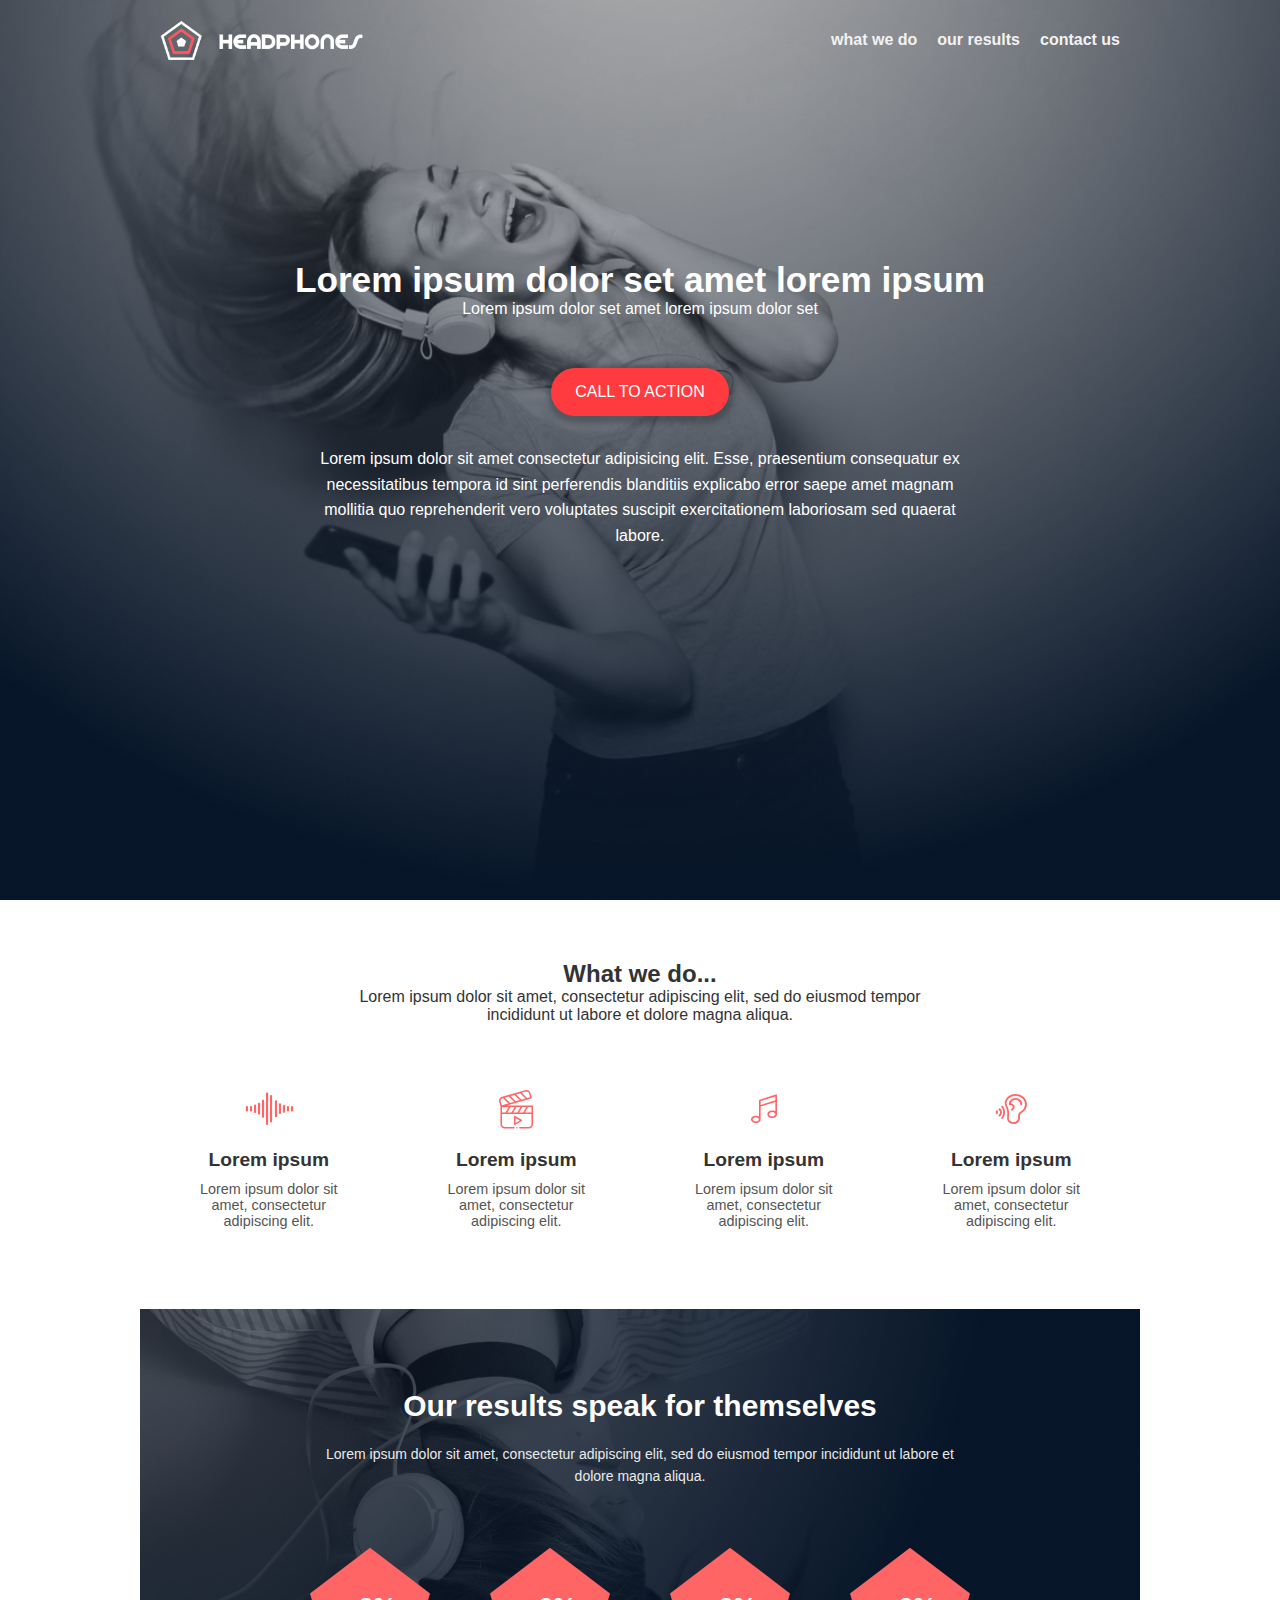
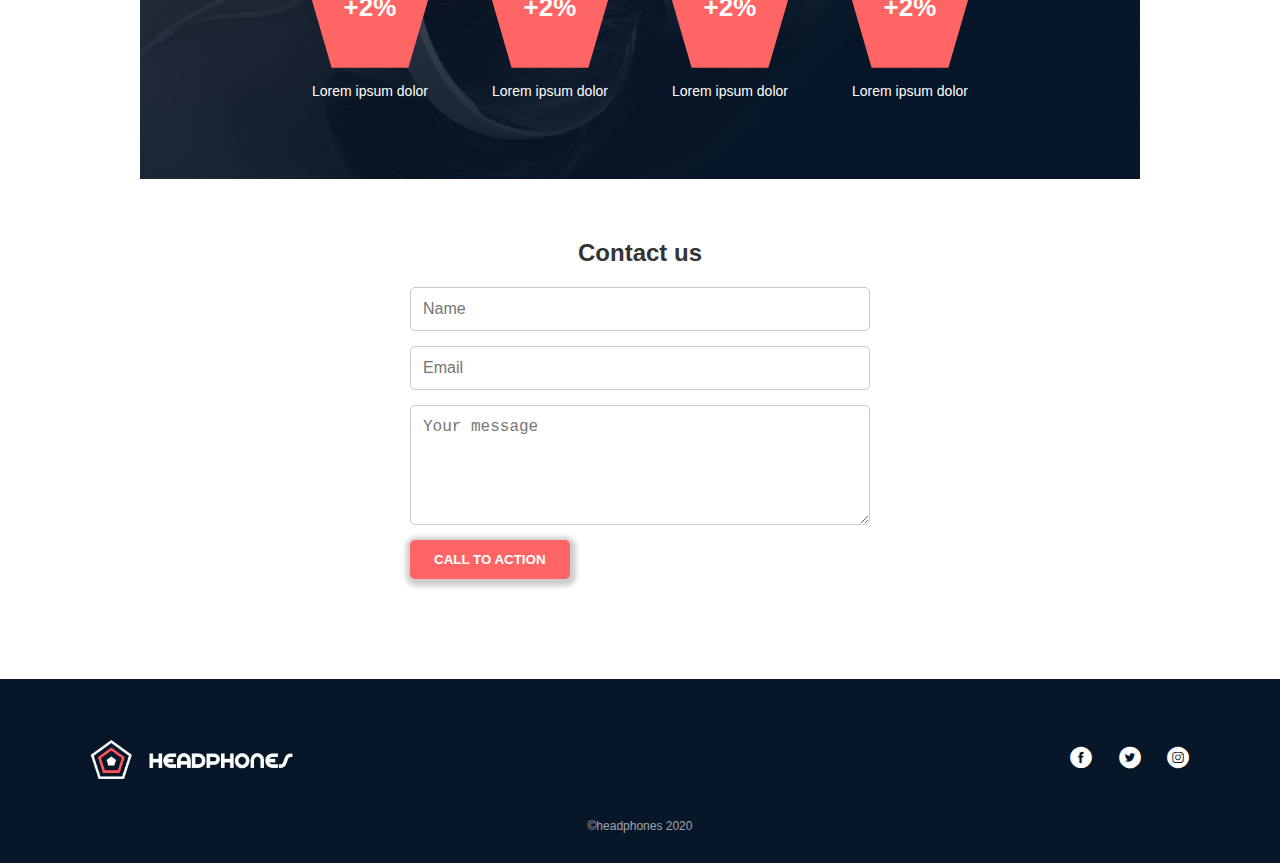
<file: headphones/8-index.html>
<!DOCTYPE html>
<html lang="en">
<head>
  <meta charset="UTF-8" />
  <meta name="viewport" content="width=device-width, initial-scale=1.0" />
  <title>HEADPHONES</title>
  
  <link rel="stylesheet" href="holberton_school-icon/style.css">
  <link rel="stylesheet" href="8-styles.css">
</head>
<body>
  <!-- Header / Hero Section -->
    <header class="hero">
     <section>
        <div class="nav-container">
            <img src="image/logo_headphones.png" alt="Headphones Logo" class="logo" />

            <!-- Hamburger icon -->
            <div class="hamburger" id="hamburger">
              <span></span>
              <span></span>
              <span></span>
            </div>

            <nav id="nav-menu">
              <ul>
                <li><a href="#what-we-do">what we do</a></li>
                <li><a href="#our-results">our results</a></li>
                <li><a href="#contact">contact us</a></li>
              </ul>
            </nav>
        </div>
        
        <div class="hero-content">
            <div>
                <h1>Lorem ipsum dolor set amet lorem ipsum</h1>
                <p>Lorem ipsum dolor set amet lorem ipsum dolor set</p>

            </div>

            <a href="#" class="btn">CALL TO ACTION</a>
            <div class="hero-text">
                <p>Lorem ipsum dolor sit amet consectetur adipisicing elit. Esse, praesentium consequatur ex necessitatibus tempora id sint perferendis blanditiis explicabo error saepe amet magnam mollitia quo reprehenderit vero voluptates suscipit exercitationem laboriosam sed quaerat labore. </p>
            </div>



        </div>
     </section>
    </header>

  <!-- What We Do Section -->
 <section id="what-we-do" class="section">
  <h2>What we do...</h2>
  <p class="section-desc">
    Lorem ipsum dolor sit amet, consectetur adipiscing elit, sed do eiusmod tempor incididunt ut labore et dolore magna aliqua.
  </p>
  <div class="features">
    <div class="feature">
      <span class="holberton_school-icon-ic_sound"></span>
      <h3>Lorem ipsum</h3>
      <p>Lorem ipsum dolor sit amet, consectetur adipiscing elit.</p>
    </div>
    <div class="feature">
      <span class="holberton_school-icon-ic_video"></span>
      <h3>Lorem ipsum</h3>
      <p>Lorem ipsum dolor sit amet, consectetur adipiscing elit.</p>
    </div>
    <div class="feature">
      <span class="holberton_school-icon-ic_music"></span>
      <h3>Lorem ipsum</h3>
      <p>Lorem ipsum dolor sit amet, consectetur adipiscing elit.</p>
    </div>
    <div class="feature">
      <span class="holberton_school-icon-ic_hearing"></span>
      <h3>Lorem ipsum</h3>
      <p>Lorem ipsum dolor sit amet, consectetur adipiscing elit.</p>
    </div>
  </div>
</section>

    <!-- Our Results Section -->
  <section id="our-results" class="section">
  <h2>Our results speak for themselves</h2>
  <p class="section-desc">
    Lorem ipsum dolor sit amet, consectetur adipiscing elit, sed do eiusmod tempor incididunt ut labore et dolore magna aliqua.
  </p>

  <div class="results">

    <div class="result">
      <div class="badge">+2%</div>
      <p>Lorem ipsum dolor</p>
    </div>

    <div class="result">
      <div class="badge">+2%</div>
      <p>Lorem ipsum dolor</p>
    </div>

    <div class="result">
      <div class="badge">+2%</div>
      <p>Lorem ipsum dolor</p>
    </div>

    <div class="result">
      <div class="badge">+2%</div>
      <p>Lorem ipsum dolor</p>
    </div>

    <!-- Repeat for other results -->
  </div>
</section>

  <!-- Contact Us Section -->
  <section id="contact" class="section">
    <h2>Contact us</h2>
    <form class="contact-form">
      <input type="text" name="name" placeholder="Name" required />
      <input type="email" name="email" placeholder="Email" required />
      <textarea name="message" placeholder="Your message" required></textarea>
      <button type="submit" class="btn">CALL TO ACTION</button>
    </form>
  </section>

  <!-- Footer -->
  <footer class="footer">
    <div class="footer-content">
      <div class="footer-left">
        <img src="image/logo_headphones.png" alt="Headphones Logo" class="logo" />
        </div>
        <div class="footer-right">
          <span class="holberton_school-icon-ic_facebook"></span>
          <span class="holberton_school-icon-ic_twitter"></span>
          <span class="holberton_school-icon-ic_instagram"></span>
         </div>
     </div>
    <p class="footer-copy">©headphones 2020</p>
  </footer>


<script src="8-script.js"></script>  
</body>
</html>
</file>
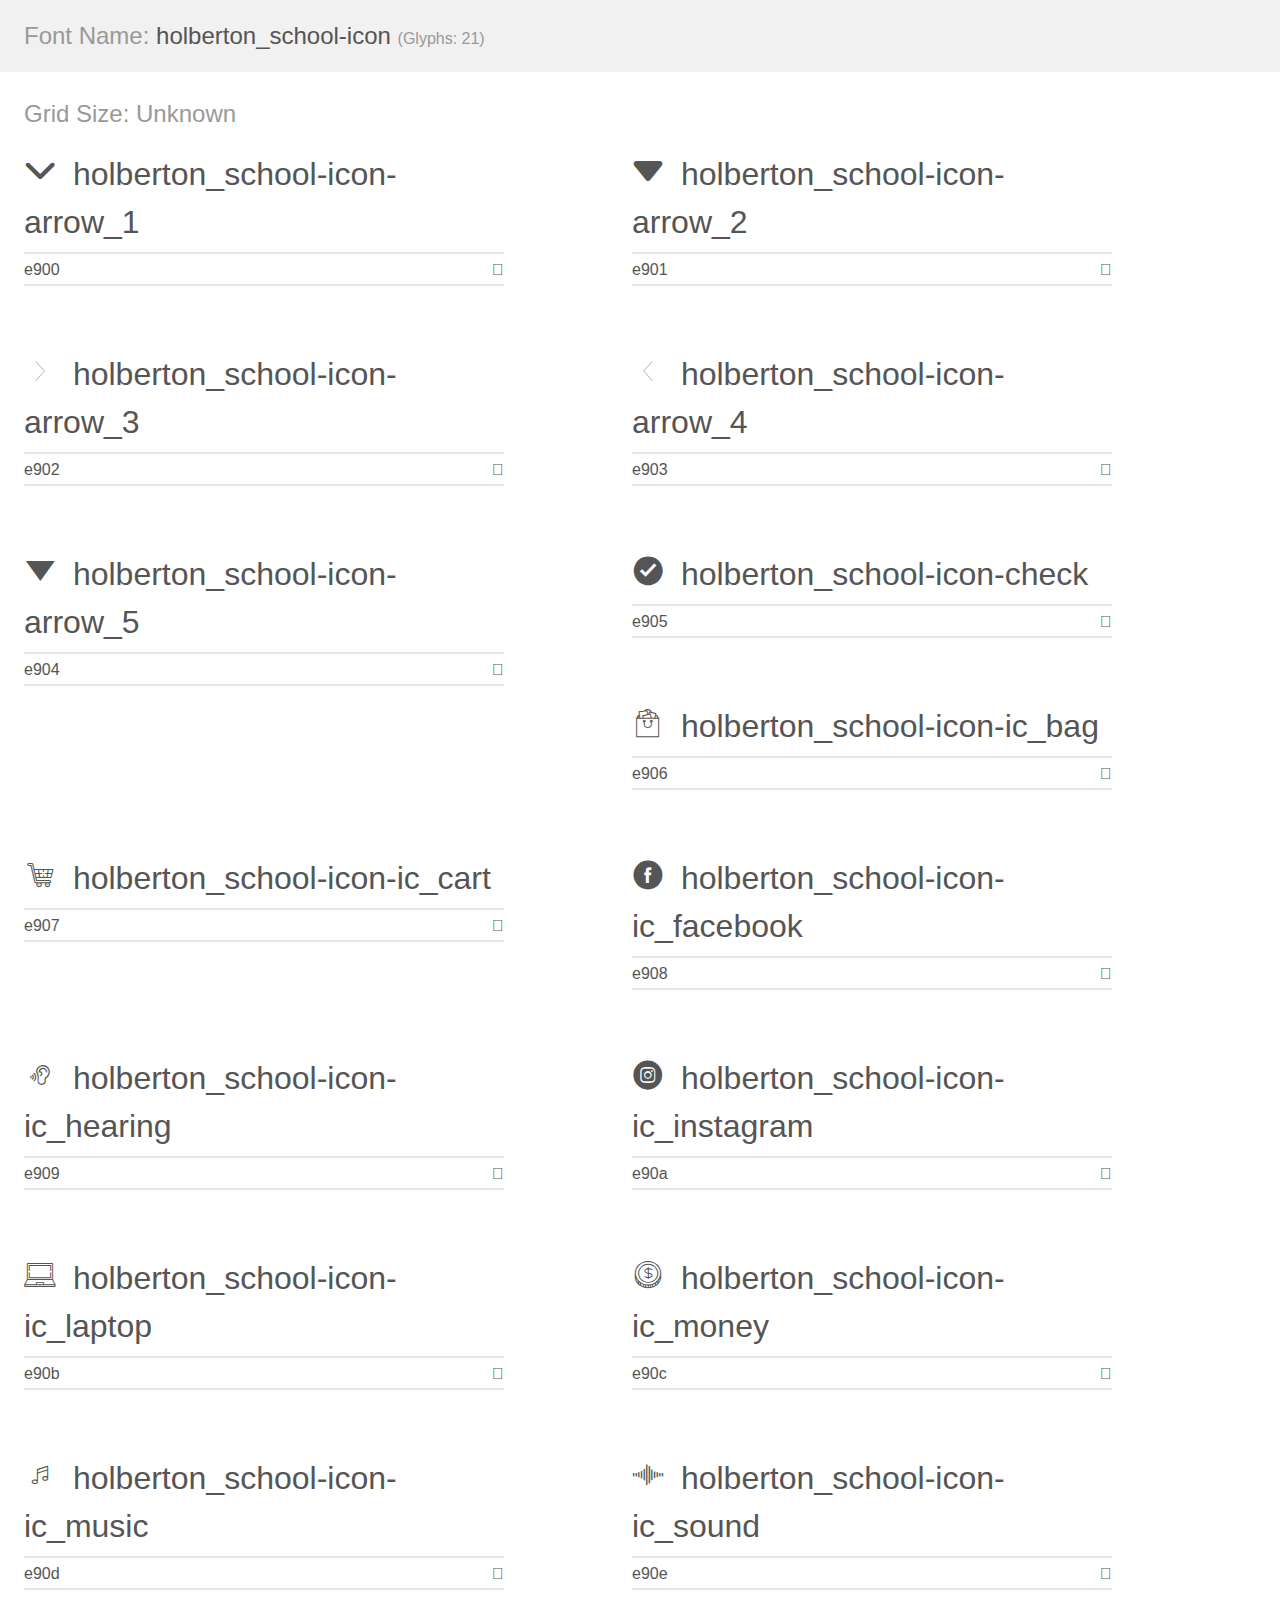
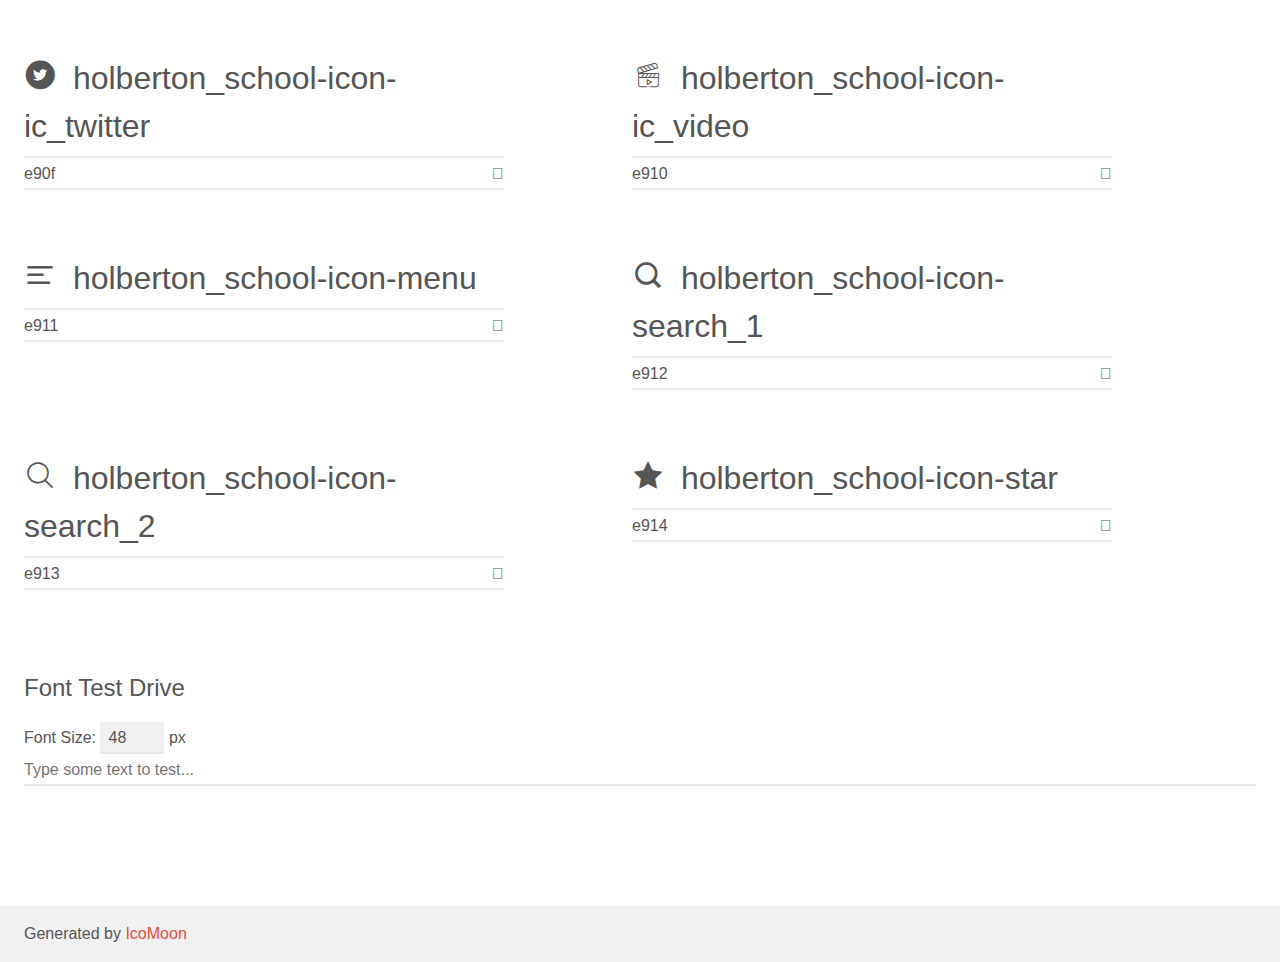
<file: headphones/holberton_school-icon/demo.html>
<!doctype html>
<html>
<head>
    <meta charset="utf-8">
    <title>IcoMoon Demo</title>
    <meta name="description" content="An Icon Font Generated By IcoMoon.io">
    <meta name="viewport" content="width=device-width, initial-scale=1">
    <link rel="stylesheet" href="demo-files/demo.css">
    <link rel="stylesheet" href="style.css"></head>
<body>
    <div class="bgc1 clearfix">
        <h1 class="mhmm mvm"><span class="fgc1">Font Name:</span> holberton_school-icon <small class="fgc1">(Glyphs:&nbsp;21)</small></h1>
    </div>
    <div class="clearfix mhl ptl">
        <h1 class="mvm mtn fgc1">Grid Size: Unknown</h1>
        <div class="glyph fs1">
            <div class="clearfix bshadow0 pbs">
                <span class="holberton_school-icon-arrow_1"></span>
                <span class="mls"> holberton_school-icon-arrow_1</span>
            </div>
            <fieldset class="fs0 size1of1 clearfix hidden-false">
                <input type="text" readonly value="e900" class="unit size1of2" />
                <input type="text" maxlength="1" readonly value="&#xe900;" class="unitRight size1of2 talign-right" />
            </fieldset>
            <div class="fs0 bshadow0 clearfix hidden-true">
                <span class="unit pvs fgc1">liga: </span>
                <input type="text" readonly value="" class="liga unitRight" />
            </div>
        </div>
        <div class="glyph fs1">
            <div class="clearfix bshadow0 pbs">
                <span class="holberton_school-icon-arrow_2"></span>
                <span class="mls"> holberton_school-icon-arrow_2</span>
            </div>
            <fieldset class="fs0 size1of1 clearfix hidden-false">
                <input type="text" readonly value="e901" class="unit size1of2" />
                <input type="text" maxlength="1" readonly value="&#xe901;" class="unitRight size1of2 talign-right" />
            </fieldset>
            <div class="fs0 bshadow0 clearfix hidden-true">
                <span class="unit pvs fgc1">liga: </span>
                <input type="text" readonly value="" class="liga unitRight" />
            </div>
        </div>
        <div class="glyph fs1">
            <div class="clearfix bshadow0 pbs">
                <span class="holberton_school-icon-arrow_3"></span>
                <span class="mls"> holberton_school-icon-arrow_3</span>
            </div>
            <fieldset class="fs0 size1of1 clearfix hidden-false">
                <input type="text" readonly value="e902" class="unit size1of2" />
                <input type="text" maxlength="1" readonly value="&#xe902;" class="unitRight size1of2 talign-right" />
            </fieldset>
            <div class="fs0 bshadow0 clearfix hidden-true">
                <span class="unit pvs fgc1">liga: </span>
                <input type="text" readonly value="" class="liga unitRight" />
            </div>
        </div>
        <div class="glyph fs1">
            <div class="clearfix bshadow0 pbs">
                <span class="holberton_school-icon-arrow_4"></span>
                <span class="mls"> holberton_school-icon-arrow_4</span>
            </div>
            <fieldset class="fs0 size1of1 clearfix hidden-false">
                <input type="text" readonly value="e903" class="unit size1of2" />
                <input type="text" maxlength="1" readonly value="&#xe903;" class="unitRight size1of2 talign-right" />
            </fieldset>
            <div class="fs0 bshadow0 clearfix hidden-true">
                <span class="unit pvs fgc1">liga: </span>
                <input type="text" readonly value="" class="liga unitRight" />
            </div>
        </div>
        <div class="glyph fs1">
            <div class="clearfix bshadow0 pbs">
                <span class="holberton_school-icon-arrow_5"></span>
                <span class="mls"> holberton_school-icon-arrow_5</span>
            </div>
            <fieldset class="fs0 size1of1 clearfix hidden-false">
                <input type="text" readonly value="e904" class="unit size1of2" />
                <input type="text" maxlength="1" readonly value="&#xe904;" class="unitRight size1of2 talign-right" />
            </fieldset>
            <div class="fs0 bshadow0 clearfix hidden-true">
                <span class="unit pvs fgc1">liga: </span>
                <input type="text" readonly value="" class="liga unitRight" />
            </div>
        </div>
        <div class="glyph fs1">
            <div class="clearfix bshadow0 pbs">
                <span class="holberton_school-icon-check"></span>
                <span class="mls"> holberton_school-icon-check</span>
            </div>
            <fieldset class="fs0 size1of1 clearfix hidden-false">
                <input type="text" readonly value="e905" class="unit size1of2" />
                <input type="text" maxlength="1" readonly value="&#xe905;" class="unitRight size1of2 talign-right" />
            </fieldset>
            <div class="fs0 bshadow0 clearfix hidden-true">
                <span class="unit pvs fgc1">liga: </span>
                <input type="text" readonly value="" class="liga unitRight" />
            </div>
        </div>
        <div class="glyph fs1">
            <div class="clearfix bshadow0 pbs">
                <span class="holberton_school-icon-ic_bag"></span>
                <span class="mls"> holberton_school-icon-ic_bag</span>
            </div>
            <fieldset class="fs0 size1of1 clearfix hidden-false">
                <input type="text" readonly value="e906" class="unit size1of2" />
                <input type="text" maxlength="1" readonly value="&#xe906;" class="unitRight size1of2 talign-right" />
            </fieldset>
            <div class="fs0 bshadow0 clearfix hidden-true">
                <span class="unit pvs fgc1">liga: </span>
                <input type="text" readonly value="" class="liga unitRight" />
            </div>
        </div>
        <div class="glyph fs1">
            <div class="clearfix bshadow0 pbs">
                <span class="holberton_school-icon-ic_cart"></span>
                <span class="mls"> holberton_school-icon-ic_cart</span>
            </div>
            <fieldset class="fs0 size1of1 clearfix hidden-false">
                <input type="text" readonly value="e907" class="unit size1of2" />
                <input type="text" maxlength="1" readonly value="&#xe907;" class="unitRight size1of2 talign-right" />
            </fieldset>
            <div class="fs0 bshadow0 clearfix hidden-true">
                <span class="unit pvs fgc1">liga: </span>
                <input type="text" readonly value="" class="liga unitRight" />
            </div>
        </div>
        <div class="glyph fs1">
            <div class="clearfix bshadow0 pbs">
                <span class="holberton_school-icon-ic_facebook"></span>
                <span class="mls"> holberton_school-icon-ic_facebook</span>
            </div>
            <fieldset class="fs0 size1of1 clearfix hidden-false">
                <input type="text" readonly value="e908" class="unit size1of2" />
                <input type="text" maxlength="1" readonly value="&#xe908;" class="unitRight size1of2 talign-right" />
            </fieldset>
            <div class="fs0 bshadow0 clearfix hidden-true">
                <span class="unit pvs fgc1">liga: </span>
                <input type="text" readonly value="" class="liga unitRight" />
            </div>
        </div>
        <div class="glyph fs1">
            <div class="clearfix bshadow0 pbs">
                <span class="holberton_school-icon-ic_hearing"></span>
                <span class="mls"> holberton_school-icon-ic_hearing</span>
            </div>
            <fieldset class="fs0 size1of1 clearfix hidden-false">
                <input type="text" readonly value="e909" class="unit size1of2" />
                <input type="text" maxlength="1" readonly value="&#xe909;" class="unitRight size1of2 talign-right" />
            </fieldset>
            <div class="fs0 bshadow0 clearfix hidden-true">
                <span class="unit pvs fgc1">liga: </span>
                <input type="text" readonly value="" class="liga unitRight" />
            </div>
        </div>
        <div class="glyph fs1">
            <div class="clearfix bshadow0 pbs">
                <span class="holberton_school-icon-ic_instagram"></span>
                <span class="mls"> holberton_school-icon-ic_instagram</span>
            </div>
            <fieldset class="fs0 size1of1 clearfix hidden-false">
                <input type="text" readonly value="e90a" class="unit size1of2" />
                <input type="text" maxlength="1" readonly value="&#xe90a;" class="unitRight size1of2 talign-right" />
            </fieldset>
            <div class="fs0 bshadow0 clearfix hidden-true">
                <span class="unit pvs fgc1">liga: </span>
                <input type="text" readonly value="" class="liga unitRight" />
            </div>
        </div>
        <div class="glyph fs1">
            <div class="clearfix bshadow0 pbs">
                <span class="holberton_school-icon-ic_laptop"></span>
                <span class="mls"> holberton_school-icon-ic_laptop</span>
            </div>
            <fieldset class="fs0 size1of1 clearfix hidden-false">
                <input type="text" readonly value="e90b" class="unit size1of2" />
                <input type="text" maxlength="1" readonly value="&#xe90b;" class="unitRight size1of2 talign-right" />
            </fieldset>
            <div class="fs0 bshadow0 clearfix hidden-true">
                <span class="unit pvs fgc1">liga: </span>
                <input type="text" readonly value="" class="liga unitRight" />
            </div>
        </div>
        <div class="glyph fs1">
            <div class="clearfix bshadow0 pbs">
                <span class="holberton_school-icon-ic_money"></span>
                <span class="mls"> holberton_school-icon-ic_money</span>
            </div>
            <fieldset class="fs0 size1of1 clearfix hidden-false">
                <input type="text" readonly value="e90c" class="unit size1of2" />
                <input type="text" maxlength="1" readonly value="&#xe90c;" class="unitRight size1of2 talign-right" />
            </fieldset>
            <div class="fs0 bshadow0 clearfix hidden-true">
                <span class="unit pvs fgc1">liga: </span>
                <input type="text" readonly value="" class="liga unitRight" />
            </div>
        </div>
        <div class="glyph fs1">
            <div class="clearfix bshadow0 pbs">
                <span class="holberton_school-icon-ic_music"></span>
                <span class="mls"> holberton_school-icon-ic_music</span>
            </div>
            <fieldset class="fs0 size1of1 clearfix hidden-false">
                <input type="text" readonly value="e90d" class="unit size1of2" />
                <input type="text" maxlength="1" readonly value="&#xe90d;" class="unitRight size1of2 talign-right" />
            </fieldset>
            <div class="fs0 bshadow0 clearfix hidden-true">
                <span class="unit pvs fgc1">liga: </span>
                <input type="text" readonly value="" class="liga unitRight" />
            </div>
        </div>
        <div class="glyph fs1">
            <div class="clearfix bshadow0 pbs">
                <span class="holberton_school-icon-ic_sound"></span>
                <span class="mls"> holberton_school-icon-ic_sound</span>
            </div>
            <fieldset class="fs0 size1of1 clearfix hidden-false">
                <input type="text" readonly value="e90e" class="unit size1of2" />
                <input type="text" maxlength="1" readonly value="&#xe90e;" class="unitRight size1of2 talign-right" />
            </fieldset>
            <div class="fs0 bshadow0 clearfix hidden-true">
                <span class="unit pvs fgc1">liga: </span>
                <input type="text" readonly value="" class="liga unitRight" />
            </div>
        </div>
        <div class="glyph fs1">
            <div class="clearfix bshadow0 pbs">
                <span class="holberton_school-icon-ic_twitter"></span>
                <span class="mls"> holberton_school-icon-ic_twitter</span>
            </div>
            <fieldset class="fs0 size1of1 clearfix hidden-false">
                <input type="text" readonly value="e90f" class="unit size1of2" />
                <input type="text" maxlength="1" readonly value="&#xe90f;" class="unitRight size1of2 talign-right" />
            </fieldset>
            <div class="fs0 bshadow0 clearfix hidden-true">
                <span class="unit pvs fgc1">liga: </span>
                <input type="text" readonly value="" class="liga unitRight" />
            </div>
        </div>
        <div class="glyph fs1">
            <div class="clearfix bshadow0 pbs">
                <span class="holberton_school-icon-ic_video"></span>
                <span class="mls"> holberton_school-icon-ic_video</span>
            </div>
            <fieldset class="fs0 size1of1 clearfix hidden-false">
                <input type="text" readonly value="e910" class="unit size1of2" />
                <input type="text" maxlength="1" readonly value="&#xe910;" class="unitRight size1of2 talign-right" />
            </fieldset>
            <div class="fs0 bshadow0 clearfix hidden-true">
                <span class="unit pvs fgc1">liga: </span>
                <input type="text" readonly value="" class="liga unitRight" />
            </div>
        </div>
        <div class="glyph fs1">
            <div class="clearfix bshadow0 pbs">
                <span class="holberton_school-icon-menu"></span>
                <span class="mls"> holberton_school-icon-menu</span>
            </div>
            <fieldset class="fs0 size1of1 clearfix hidden-false">
                <input type="text" readonly value="e911" class="unit size1of2" />
                <input type="text" maxlength="1" readonly value="&#xe911;" class="unitRight size1of2 talign-right" />
            </fieldset>
            <div class="fs0 bshadow0 clearfix hidden-true">
                <span class="unit pvs fgc1">liga: </span>
                <input type="text" readonly value="" class="liga unitRight" />
            </div>
        </div>
        <div class="glyph fs1">
            <div class="clearfix bshadow0 pbs">
                <span class="holberton_school-icon-search_1"></span>
                <span class="mls"> holberton_school-icon-search_1</span>
            </div>
            <fieldset class="fs0 size1of1 clearfix hidden-false">
                <input type="text" readonly value="e912" class="unit size1of2" />
                <input type="text" maxlength="1" readonly value="&#xe912;" class="unitRight size1of2 talign-right" />
            </fieldset>
            <div class="fs0 bshadow0 clearfix hidden-true">
                <span class="unit pvs fgc1">liga: </span>
                <input type="text" readonly value="" class="liga unitRight" />
            </div>
        </div>
        <div class="glyph fs1">
            <div class="clearfix bshadow0 pbs">
                <span class="holberton_school-icon-search_2"></span>
                <span class="mls"> holberton_school-icon-search_2</span>
            </div>
            <fieldset class="fs0 size1of1 clearfix hidden-false">
                <input type="text" readonly value="e913" class="unit size1of2" />
                <input type="text" maxlength="1" readonly value="&#xe913;" class="unitRight size1of2 talign-right" />
            </fieldset>
            <div class="fs0 bshadow0 clearfix hidden-true">
                <span class="unit pvs fgc1">liga: </span>
                <input type="text" readonly value="" class="liga unitRight" />
            </div>
        </div>
        <div class="glyph fs1">
            <div class="clearfix bshadow0 pbs">
                <span class="holberton_school-icon-star"></span>
                <span class="mls"> holberton_school-icon-star</span>
            </div>
            <fieldset class="fs0 size1of1 clearfix hidden-false">
                <input type="text" readonly value="e914" class="unit size1of2" />
                <input type="text" maxlength="1" readonly value="&#xe914;" class="unitRight size1of2 talign-right" />
            </fieldset>
            <div class="fs0 bshadow0 clearfix hidden-true">
                <span class="unit pvs fgc1">liga: </span>
                <input type="text" readonly value="" class="liga unitRight" />
            </div>
        </div>
    </div>

    <!--[if gt IE 8]><!-->
    <div class="mhl clearfix mbl">
        <h1>Font Test Drive</h1>
        <label>
            Font Size: <input id="fontSize" type="number" class="textbox0 mbm"
            min="8" value="48" />
            px
        </label>
        <input id="testText" type="text" class="phl size1of1 mvl"
        placeholder="Type some text to test..." value=""/>
        <div id="testDrive" class="holberton_school-icon-" style="font-family: holberton_school-icon">&nbsp;
        </div>
    </div>
    <!--<![endif]-->
    <div class="bgc1 clearfix">
        <p class="mhl">Generated by <a href="https://icomoon.io/app">IcoMoon</a></p>
    </div>

    <script src="demo-files/demo.js"></script>
</body>
</html>
</file>
<file: css_basic/base.css>
/* Importing webfonts */
/* (If you're learning CSS, you should disregard that) */

@import url(https://fonts.googleapis.com/css?family=Yeseva+One);
@import url(https://fonts.googleapis.com/css?family=Josefin+Sans:400,700,700italic,400italic);


/* CSS reset rules */

html, body {
	height: 100%;
	min-height: 100%;
}
html, body, div, span, applet, object, iframe,
h1, h2, h3, h4, h5, h6, p, blockquote, pre,
a, abbr, acronym, address, big, cite, code,
del, dfn, img, ins, kbd, q, s, samp,
small, strike, sub, sup, tt, var,
b, u, i, center,
dl, dt, dd,
fieldset, form, label, legend,
table, caption, tbody, tfoot, thead, tr, th, td,
article, aside, canvas, details, embed, 
figure, figcaption, footer, header, hgroup, 
menu, nav, output, ruby, section, summary,
time, mark, audio, video {
	margin: 0;
	padding: 0;
	border: 0;
	font-size: 100%;
	font: inherit;
	vertical-align: baseline;
}
/* HTML5 display-role reset for older browsers */
article, aside, details, figcaption, figure, 
footer, header, hgroup, menu, nav, section {
	display: block;
}
body {
	line-height: 1;
}
blockquote, q {
	quotes: none;
}
blockquote:before, blockquote:after,
q:before, q:after {
	content: '';
	content: none;
}
table {
	border-collapse: collapse;
	border-spacing: 0;
}


/* Fonts and colors */

body {
	font-family: 'Josefin Sans', serif;
	color: rgba(0, 0, 0, 0.8);
}
h1, h2, h3, h4, h5, h6, header {
	font-family: 'Yeseva One', sans-serif;
}
article {
}
header {
	border-bottom: 1px solid rgb(221,221,221);
	transition: border-bottom-color 1s ease;
}
header a {
	color: rgba(0, 0, 0, 0.8);
}
aside {
	background: #FAFAFA;
}
aside p {
	border: 1px solid #bbb;
	background: #ddd;
	color: black;
}
footer a {
	color: rgba(0, 0, 0, 0.8);
}
a {
	color: #F80002;
}


/* Positioning and margins */

@media (min-width: 1100px) {
	body {
		width: 1100px;
		margin: 0 auto;
	}
}

article {
	padding: 50px 15px;
}
article > *:first-child {
	margin-top: 0;
}
aside {
	padding: 50px 15px;
}
header .right {
	float: right;
	margin: 0 10px 15px;
}


/* Header */
header {
	padding: 20px 0;
	height: 80px;
}
header ul {
	list-style: none;
	margin: 0;
	padding: 0;
}
header li {
	display: inline;
	vertical-align:middle;
}
header li:first-child {
	margin: 0;
}
header li a {
	margin: 0 10px;
}
header li.logo {
	font-size: 36px;
}
header a {
	text-decoration: none;
}


/* Aside */

aside p {
	border-radius: 10px;
	padding: 20px 20px;
}


/* Footer */

footer {
	padding: 5px 15px;
	height: 80px;
}


/* Text styles and margins */

p {
	margin-bottom: 15px;
}
h1 {
	font-size: 36px;
	margin: 40px 0 20px;
}
h2 {
	font-size: 32px;
	margin: 30px 0 15px;
}
h3 {
	font-size: 28px;
	margin: 25px 0 10px;
}
h4 {
	font-size: 20px;
	font-weight: bold;
	margin: 20px 0 10px;
}
h5 {
	font-size: 18px;
	font-weight: bold;
	margin: 15px 0 10px;
}
h6 {
	font-weight: bold;
	margin: 5px 0;
}

@media (max-width: 800px) {
  body.works_on_smartphone {
  	display: block;
  }
  body.works_on_smartphone main {
  	display: block;
  }
  header .right {
  	float: none;
  }
}
</file>
<file: css_basic/styles.css>
body, main {
    display: flex;
}

body {
    flex-direction: column;
}

main {
    flex-direction: row;
    flex: auto;
}

article {
    flex: 2;
    overflow-y: auto;
}

aside {
    flex: 1;
    overflow-y: auto;
}
</file>
<file: headphones/holberton_school-icon/style.css>
@font-face {
  font-family: 'holberton_school-icon';
  src:  url('fonts/holberton_school-icon.eot?sq4eq4');
  src:  url('fonts/holberton_school-icon.eot?sq4eq4#iefix') format('embedded-opentype'),
    url('fonts/holberton_school-icon.ttf?sq4eq4') format('truetype'),
    url('fonts/holberton_school-icon.woff?sq4eq4') format('woff'),
    url('fonts/holberton_school-icon.svg?sq4eq4#holberton_school-icon') format('svg');
  font-weight: normal;
  font-style: normal;
  font-display: block;
}

[class^="holberton_school-icon-"], [class*=" holberton_school-icon-"] {
  /* use !important to prevent issues with browser extensions that change fonts */
  font-family: 'holberton_school-icon' !important;
  speak: none;
  font-style: normal;
  font-weight: normal;
  font-variant: normal;
  text-transform: none;
  line-height: 1;

  /* Better Font Rendering =========== */
  -webkit-font-smoothing: antialiased;
  -moz-osx-font-smoothing: grayscale;
}

.holberton_school-icon-arrow_1:before {
  content: "\e900";
}
.holberton_school-icon-arrow_2:before {
  content: "\e901";
}
.holberton_school-icon-arrow_3:before {
  content: "\e902";
}
.holberton_school-icon-arrow_4:before {
  content: "\e903";
}
.holberton_school-icon-arrow_5:before {
  content: "\e904";
}
.holberton_school-icon-check:before {
  content: "\e905";
}
.holberton_school-icon-ic_bag:before {
  content: "\e906";
}
.holberton_school-icon-ic_cart:before {
  content: "\e907";
}
.holberton_school-icon-ic_facebook:before {
  content: "\e908";
}
.holberton_school-icon-ic_hearing:before {
  content: "\e909";
}
.holberton_school-icon-ic_instagram:before {
  content: "\e90a";
}
.holberton_school-icon-ic_laptop:before {
  content: "\e90b";
}
.holberton_school-icon-ic_money:before {
  content: "\e90c";
}
.holberton_school-icon-ic_music:before {
  content: "\e90d";
}
.holberton_school-icon-ic_sound:before {
  content: "\e90e";
}
.holberton_school-icon-ic_twitter:before {
  content: "\e90f";
}
.holberton_school-icon-ic_video:before {
  content: "\e910";
}
.holberton_school-icon-menu:before {
  content: "\e911";
}
.holberton_school-icon-search_1:before {
  content: "\e912";
}
.holberton_school-icon-search_2:before {
  content: "\e913";
}
.holberton_school-icon-star:before {
  content: "\e914";
}
</file>
<file: headphones/holberton_school-icon/demo-files/demo.css>
body {
  padding: 0;
  margin: 0;
  font-family: sans-serif;
  font-size: 1em;
  line-height: 1.5;
  color: #555;
  background: #fff;
}
h1 {
  font-size: 1.5em;
  font-weight: normal;
}
small {
  font-size: .66666667em;
}
a {
  color: #e74c3c;
  text-decoration: none;
}
a:hover, a:focus {
  box-shadow: 0 1px #e74c3c;
}
.bshadow0, input {
  box-shadow: inset 0 -2px #e7e7e7;
}
input:hover {
  box-shadow: inset 0 -2px #ccc;
}
input, fieldset {
  font-family: sans-serif;
  font-size: 1em;
  margin: 0;
  padding: 0;
  border: 0;
}
input {
  color: inherit;
  line-height: 1.5;
  height: 1.5em;
  padding: .25em 0;
}
input:focus {
  outline: none;
  box-shadow: inset 0 -2px #449fdb;
}
.glyph {
  font-size: 16px;
  width: 15em;
  padding-bottom: 1em;
  margin-right: 4em;
  margin-bottom: 1em;
  float: left;
  overflow: hidden;
}
.liga {
  width: 80%;
  width: calc(100% - 2.5em);
}
.talign-right {
  text-align: right;
}
.talign-center {
  text-align: center;
}
.bgc1 {
  background: #f1f1f1;
}
.fgc1 {
  color: #999;
}
.fgc0 {
  color: #000;
}
p {
  margin-top: 1em;
  margin-bottom: 1em;
}
.mvm {
  margin-top: .75em;
  margin-bottom: .75em;
}
.mtn {
  margin-top: 0;
}
.mtl, .mal {
  margin-top: 1.5em;
}
.mbl, .mal {
  margin-bottom: 1.5em;
}
.mal, .mhl {
  margin-left: 1.5em;
  margin-right: 1.5em;
}
.mhmm {
  margin-left: 1em;
  margin-right: 1em;
}
.mls {
  margin-left: .25em;
}
.ptl {
  padding-top: 1.5em;
}
.pbs, .pvs {
  padding-bottom: .25em;
}
.pvs, .pts {
  padding-top: .25em;
}
.unit {
  float: left;
}
.unitRight {
  float: right;
}
.size1of2 {
  width: 50%;
}
.size1of1 {
  width: 100%;
}
.clearfix:before, .clearfix:after {
  content: " ";
  display: table;
}
.clearfix:after {
  clear: both;
}
.hidden-true {
  display: none;
}
.textbox0 {
  width: 3em;
  background: #f1f1f1;
  padding: .25em .5em;
  line-height: 1.5;
  height: 1.5em;
}
#testDrive {
  display: block;
  padding-top: 24px;
  line-height: 1.5;
}
.fs0 {
  font-size: 16px;
}
.fs1 {
  font-size: 32px;
}
</file>
<file: headphones/0-styles.css>
/* Reset */
* {
  margin: 0;
  padding: 0;
  box-sizing: border-box;
}

body {
  font-family: Arial, sans-serif;
  background-color: #fff;
  color: #333;
  display: flex;
  flex-direction: column;
  align-items: center;
}

body > * {
  width: 100%;
  max-width: 1000px;   
  margin: 0 auto;     
}

/* Navigation */
.nav-container {
  display: flex;
  justify-content: space-between;
  align-items: center;
  padding: 20px;
}

.logo {
  height: 40px;
}

nav ul {
  list-style: none;
  display: flex;
  gap: 20px;
}

nav a {
  text-decoration: none;
  color: #f3f2f2;
  font-weight: bold;
}

nav a:hover,
nav a:active {
  color: #FF6565;
}

.hero {
  position: relative;
  text-align: center;
  padding: 60px 20px;
  background-color: #000;
  color: #fff;
}

.hero-img {
  width: 100%;
  max-height: 400px;
  object-fit: cover;
  margin-top: 20px;
}

.hero-content h1 {
  font-size: 2.5rem;
  margin-bottom: 10px;
}

.hero-content p {
  font-size: 1.2rem;
  margin-bottom: 20px;
}

.btn {
  background-color: #ff3b3f;
  color: #fff;
  padding: 12px 24px;
  border: none;
  border-radius: 5px;
  text-decoration: none;
  font-weight: bold;
  cursor: pointer;
}

.btn:hover,
.btn:active {
  opacity: 0.9;
}

.section {
  padding: 60px 20px;
  text-align: center;
}

.section-desc {
  max-width: 600px;
  margin: 0 auto 40px;
}

/* Features */
.features {
  display: flex;
  justify-content: center;
  gap: 30px;
  flex-wrap: wrap;
}

.feature img {
  height: 60px;
  margin-bottom: 10px;
}

.feature h3 {
  font-size: 1.2rem;
  margin-bottom: 5px;
}

/* Results */
.results {
  display: flex;
  justify-content: center;
  gap: 30px;
  flex-wrap: wrap;
}

.result {
  text-align: center;
}

.result img {
  height: 60px;
}

.result span {
  font-size: 2rem;
  color: #ff3b3f;
}

/* Contact Form */
form {
  max-width: 500px;
  margin: 0 auto;
  display: flex;
  flex-direction: column;
  gap: 15px;
}

input, textarea {
  padding: 10px;
  border: 1px solid #ccc;
  border-radius: 5px;
}

/* Footer */
footer {
  background-color: #000;
  color: #fff;
  text-align: center;
  padding: 30px 20px;
}

footer .logo {
  height: 30px;
  margin-bottom: 10px;
}

.social-icons img {
  height: 20px;
  margin: 0 10px;
}

/* Responsive: Mobile version at 480px or less */
@media (max-width: 480px) {
  .nav-container {
    flex-direction: column;
    gap: 15px;
  }

  nav ul {
    flex-direction: column;
    gap: 10px;
  }

  .hero-content h1 {
    font-size: 1.8rem;
  }

  .hero-content p {
    font-size: 1rem;
  }

  .features,
  .results {
    flex-direction: column;
    align-items: center;
  }
}
</file>
<file: headphones/1-styles.css>
/* Reset and base styles copied from 0-styles.css */
* {
  margin: 0;
  padding: 0;
  box-sizing: border-box;
}

body {
  font-family: Arial, sans-serif;
  background-color: #fff;
  color: #333;
  display: flex;
  flex-direction: column;
  align-items: center;
}

body > * {
  width: 100%;
  max-width: 1000px;   
  margin: 0 auto;     
}

/* Navigation */
.nav-container {
  display: flex;
  justify-content: space-between;
  align-items: center;
  padding: 20px;
}

.logo {
  height: 40px;
}

nav ul {
  list-style: none;
  display: flex;
  gap: 20px;
}

nav a {
  text-decoration: none;
  color: #f3f2f2;
  font-weight: bold;
}

nav a:hover,
nav a:active {
  color: #FF6565;
}

.hero {
  position: relative;
  text-align: center;
  padding: 60px 20px;
  background-color: #000;
  color: #fff;
}

.hero-img {
  width: 100%;
  max-height: 400px;
  object-fit: cover;
  margin-top: 20px;
}

.hero-content h1 {
  font-size: 2.5rem;
  margin-bottom: 10px;
}

.hero-content p {
  font-size: 1.2rem;
  margin-bottom: 20px;
}

.btn {
  background-color: #ff3b3f;
  color: #fff;
  padding: 12px 24px;
  border: none;
  border-radius: 5px;
  text-decoration: none;
  font-weight: bold;
  cursor: pointer;
}

.btn:hover,
.btn:active {
  opacity: 0.9;
}


/* Section styling */
.section {
  padding: 60px 20px;
  text-align: center;
}

.section-desc {
  max-width: 600px;
  margin: 0 auto 40px;
}

/* Features grid */
.features {
  display: flex;
  justify-content: center;
  gap: 30px;
  flex-wrap: wrap;
}

.feature {
  flex: 1 1 200px;
  text-align: center;
  padding: 20px;
}

.feature span {
  font-size: 50px; /* icon size */
  color: #FF6565;  /* accent color */
  display: block;
  margin-bottom: 15px;
}

.feature h3 {
  font-size: 1.2rem;
  margin-bottom: 10px;
}

.feature p {
  font-size: 0.9rem;
  color: #555;
}
</file>
<file: headphones/2-styles.css>
/* Reset and base styles copied from 0-styles.css */
* {
  margin: 0;
  padding: 0;
  box-sizing: border-box;
}

body {
  font-family: Arial, sans-serif;
  background-color: #fff;
  color: #333;
  display: flex;
  flex-direction: column;
  align-items: center;
}

body > * {
  width: 100%;
  max-width: 1000px;   
  margin: 0 auto;     
}

/* Navigation */
.nav-container {
  display: flex;
  justify-content: space-between;
  align-items: center;
  padding: 20px;
}

.logo {
  height: 40px;
}

nav ul {
  list-style: none;
  display: flex;
  gap: 20px;
}

nav a {
  text-decoration: none;
  color: #f3f2f2;
  font-weight: bold;
}

nav a:hover,
nav a:active {
  color: #FF6565;
}

.hero {
  position: relative;
  text-align: center;
  padding: 60px 20px;
  background-color: #000;
  color: #fff;
}

.hero-img {
  width: 100%;
  max-height: 400px;
  object-fit: cover;
  margin-top: 20px;
}

.hero-content h1 {
  font-size: 2.5rem;
  margin-bottom: 10px;
}

.hero-content p {
  font-size: 1.2rem;
  margin-bottom: 20px;
}

.btn {
  background-color: #ff3b3f;
  color: #fff;
  padding: 12px 24px;
  border: none;
  border-radius: 5px;
  text-decoration: none;
  font-weight: bold;
  cursor: pointer;
}

.btn:hover,
.btn:active {
  opacity: 0.9;
}


/* Section styling */
.section {
  padding: 60px 20px;
  text-align: center;
}

.section-desc {
  max-width: 600px;
  margin: 0 auto 40px;
}

/* Features grid */
.features {
  display: flex;
  justify-content: center;
  gap: 30px;
  flex-wrap: wrap;
}

.feature {
  flex: 1 1 200px;
  text-align: center;
  padding: 20px;
}

.feature span {
  font-size: 50px; /* icon size */
  color: #FF6565;  /* accent color */
  display: block;
  margin-bottom: 15px;
}

.feature h3 {
  font-size: 1.2rem;
  margin-bottom: 10px;
}

.feature p {
  font-size: 0.9rem;
  color: #555;
}

/*our Result Section*/

.results {
  display: flex;
  justify-content: center;
  gap: 30px;
  flex-wrap: wrap;
  margin-top: 40px;
}

.result {
  text-align: center;
  flex: 1 1 200px;
}

.badge {
  width: 100px;
  height: 100px;
  background-color: #FF6565;
  clip-path: polygon(50% 0%, 100% 38%, 82% 100%, 18% 100%, 0% 38%);
  display: flex;
  align-items: center;
  justify-content: center;
  color: white;
  font-size: 1.5rem;
  font-weight: bold;
  margin: 0 auto 10px;
}

.result p {
    font-size: 0.9rem;
    color: #555;
}
</file>
<file: headphones/3-styles.css>
/* Reset and base styles copied from 0-styles.css */
* {
  margin: 0;
  padding: 0;
  box-sizing: border-box;
}

body {
  font-family: Arial, sans-serif;
  background-color: #fff;
  color: #333;
  display: flex;
  flex-direction: column;
  align-items: center;
}

body > * {
  width: 100%;
  max-width: 1000px;   
  margin: 0 auto;     
}

/* Navigation */
.nav-container {
  display: flex;
  justify-content: space-between;
  align-items: center;
  padding: 20px;
}

.logo {
  height: 40px;
}

nav ul {
  list-style: none;
  display: flex;
  gap: 20px;
}

nav a {
  text-decoration: none;
  color: #f3f2f2;
  font-weight: bold;
}

nav a:hover,
nav a:active {
  color: #FF6565;
}

.hero {
  position: relative;
  text-align: center;
  padding: 60px 20px;
  background-color: #000;
  color: #fff;
}

.hero-img {
  width: 100%;
  max-height: 400px;
  object-fit: cover;
  margin-top: 20px;
}

.hero-content h1 {
  font-size: 2.5rem;
  margin-bottom: 10px;
}

.hero-content p {
  font-size: 1.2rem;
  margin-bottom: 20px;
}

.btn {
  background-color: #ff3b3f;
  color: #fff;
  padding: 12px 24px;
  border: none;
  border-radius: 5px;
  text-decoration: none;
  font-weight: bold;
  cursor: pointer;
}

.btn:hover,
.btn:active {
  opacity: 0.9;
}


/* Section styling */
.section {
  padding: 60px 20px;
  text-align: center;
}

.section-desc {
  max-width: 600px;
  margin: 0 auto 40px;
}

/* Features grid */
.features {
  display: flex;
  justify-content: center;
  gap: 30px;
  flex-wrap: wrap;
}

.feature {
  flex: 1 1 200px;
  text-align: center;
  padding: 20px;
}

.feature span {
  font-size: 50px; /* icon size */
  color: #FF6565;  /* accent color */
  display: block;
  margin-bottom: 15px;
}

.feature h3 {
  font-size: 1.2rem;
  margin-bottom: 10px;
}

.feature p {
  font-size: 0.9rem;
  color: #555;
}

/*our Result Section*/

.results {
  display: flex;
  justify-content: center;
  gap: 30px;
  flex-wrap: wrap;
  margin-top: 40px;
}

.result {
  text-align: center;
  flex: 1 1 200px;
}

.badge {
  width: 100px;
  height: 100px;
  background-color: #FF6565;
  clip-path: polygon(50% 0%, 100% 38%, 82% 100%, 18% 100%, 0% 38%);
  display: flex;
  align-items: center;
  justify-content: center;
  color: white;
  font-size: 1.5rem;
  font-weight: bold;
  margin: 0 auto 10px;
}

.result p {
    font-size: 0.9rem;
    color: #555;
}

/*Contact Section*/
.contact-form {
  max-width: 500px;
  margin: 0 auto;
  display: flex;
  flex-direction: column;
  gap: 15px;
  padding: 20px;
}

.contact-form input,
.contact-form textarea {
    padding: 12px;
    border: 1px solid #ccc;
    border-radius: 5px;
    font-size: 1rem;
    background-color: #fff;
    color: #333;
}

.contact-form textarea {
    resize: vertical;
    min-height: 120px;
}

.contact-form button {
    background-color: #FF6565;
    color: #fff;
    padding: 12px 24px;
    border: none;
    border-radius: 5px;
    font-weight: bold;
    cursor: pointer;
    transition: opacity 0.3s ease;
    align-self: flex-start;
}

/* Button hover/active effect */
.contact-form button:hover,
.contact-form button:active {
    opacity: 0.9;
}
</file>
<file: headphones/4-styles.css>
/* Reset and base styles copied from 0-styles.css */
* {
  margin: 0;
  padding: 0;
  box-sizing: border-box;
}

body {
  font-family: Arial, sans-serif;
  background-color: #fff;
  color: #333;
  display: flex;
  flex-direction: column;
  align-items: center;
  justify-content: center;
}

header,
.hero {
    background-image: url('./image/headphones_hero_1.jpg');
    background-position: center;
    background-size: cover;
    width: 100%;
    height: 100vh;
}

section{
  width: 100%;
  max-width: 1000px;
  margin: 0 auto;
}

/* Navigation */
.nav-container {
  display: flex;
  justify-content: space-between;
  align-items: center;
  padding: 20px;
}

.logo {
  height: 40px;
}

nav ul {
  list-style: none;
  display: flex;
  gap: 20px;
}

nav a {
  text-decoration: none;
  color: #f3f2f2;
  font-weight: bold;
}

nav a:hover,
nav a:active {
  color: #FF6565;
}

.border{
    border:1px solid red;
}
.btn {
  background-color: #ff3b3f;
  color: #fff;
  padding: 15px 24px;
  border: none;
  border-radius:25px;
  text-decoration: none;
  font-weight:500;
  cursor: pointer;
  margin-bottom: 20px;
  box-shadow: 1px 2px 5px 5px rgba(0, 0, 0, 0.2);
}
.hero-content{
    color: white;
    padding-top: 180px;
    text-align: center;
    height: 100%;
    display: flex;
    flex-direction: column;
    justify-content:space-evenly;    
    align-items: center;
}
.hero-content h1 {
  font-size: 2.2rem;
  /* margin-bottom: 10px; */
}
.hero-content a{
    margin-top:30px;
    margin-bottom:30px;
}
.hero-content p {
  /* font-size: 1.2rem; */
  margin-bottom: 20px;
}
.hero-text{
    padding: 0 60px;
    width: 80%;
    line-height: 1.6;
    /* border: 1px solid red */
}

/*--------------------------navigation  ends --------------------------------*/ 
/* Section styling */
.section {
  padding: 60px 20px;
  text-align: center;
}

.section-desc {
  max-width: 600px;
  margin: 0 auto 40px;
}
/* Features grid */
.features {
  display: flex;
  justify-content: center;
  gap: 30px;
  flex-wrap: wrap;
}

.feature {
  flex: 1 1 200px;
  text-align: center;
  padding: 20px;
}

.feature span {
  font-size: 50px; /* icon size */
  color: #FF6565;  /* accent color */
  display: block;
  margin-bottom: 15px;
}

.feature h3 {
  font-size: 1.2rem;
  margin-bottom: 10px;
}

.feature p {
  font-size: 0.9rem;
  color: #555;
}
/* OUR RESULTS SECTION */

#our-results {
  background: url("image/headphones_hero_2.jpg") center/cover no-repeat;
    padding: 80px 20px 80px;
  padding-top: 80px;

  text-align: center;
  color: white;
   width: 100%;
    /* height: 70vh; */
}

#our-results h2 {
  font-size: 30px;
  font-weight: 600;
  margin-bottom: 20px;
}

#our-results .section-desc {
  max-width: 650px;
  margin: 0 auto 60px;
  font-size: 14px;
  line-height: 1.6;
  opacity: 0.9;
}

.results {
  display: flex;
  justify-content: center;
  align-items: center;
  gap: 60px;
  flex-wrap: wrap;
}

.result {
  text-align: center;
}

.result .badge {
  width: 120px;
  height: 120px;
  background: #ff6565;
  clip-path: polygon(50% 0%, 100% 38%, 82% 100%, 18% 100%, 0% 38%);
  display: flex;
  justify-content: center;
  align-items: center;
  font-size: 26px;
  font-weight: 700;
  color: white;
  margin: 0 auto 15px;
}

.result p {
  font-size: 14px;
  margin-top: 10px;

}

/*Contact Section*/
#contact {
  padding: 60px 20px;
  text-align: center;
  /* border: 1px solid red; */
  width: 100%;
}
.contact-form {
  max-width: 500px;
  margin: 0 auto;
  display: flex;
  flex-direction: column;
  gap: 15px;
  padding: 20px;
}

.contact-form input,
.contact-form textarea {
    padding: 12px;
    border: 1px solid #ccc;
    border-radius: 5px;
    font-size: 1rem;
    background-color: #fff;
    color: #333;
}

.contact-form textarea {
    resize: vertical;
    min-height: 120px;
}

.contact-form button {
    background-color: #FF6565;
    color: #fff;
    padding: 12px 24px;
    border: none;
    border-radius: 5px;
    font-weight: bold;
    cursor: pointer;
    transition: opacity 0.3s ease;
    align-self: flex-start;
}

/* Button hover/active effect */
.contact-form button:hover,
.contact-form button:active {
    opacity: 0.4;
    /* color: black; */
}

/* FOOTER */
.footer {
  background: #071629;
  padding: 60px 20px 30px;
  color: white;
  width: 100%;
}

.footer-content {
  max-width: 1100px;
  margin: 0 auto;
  display: flex;
  justify-content: space-between;
  align-items: center;
}

.footer-left {
  display: flex;
  align-items: center;
  gap: 10px;
}

.footer-logo {
  width: 50px;
}

.footer-brand {
  font-size: 18px;
  font-weight: 600;
  letter-spacing: 1px;
}

.footer-right span {
  font-size: 24px;
  margin-left: 20px;
  cursor: pointer;
}

.footer-copy {
  text-align: center;
  font-size: 12px;
  margin-top: 40px;
  opacity: 0.6;
}
</file>
<file: headphones/6-styles.css>
/* Reset and base styles copied from 0-styles.css */
* {
  margin: 0;
  padding: 0;
  box-sizing: border-box;
}

body {
  font-family: Arial, sans-serif;
  background-color: #fff;
  color: #333;
  display: flex;
  flex-direction: column;
  align-items: center;
  justify-content: center;
}

header,
.hero {
    background-image: url('./image/headphones_hero_1.jpg');
    background-position: center;
    background-size: cover;
    width: 100%;
    height: 100vh;
}

section{
  width: 100%;
  max-width: 1000px;
  margin: 0 auto;
}

/* Navigation */
.nav-container {
  display: flex;
  justify-content: space-between;
  align-items: center;
  padding: 20px;
}

.logo {
  height: 40px;
}

nav ul {
  list-style: none;
  display: flex;
  gap: 20px;
}

nav a {
  text-decoration: none;
  color: #f3f2f2;
  font-weight: bold;
}

nav a:hover,
nav a:active {
  color: #FF6565;
}

.border{
    border:1px solid red;
}
.btn {
  background-color: #ff3b3f;
  color: #fff;
  padding: 15px 24px;
  border: none;
  border-radius:25px;
  text-decoration: none;
  font-weight:500;
  cursor: pointer;
  margin-bottom: 20px;
  box-shadow: 1px 2px 5px 5px rgba(0, 0, 0, 0.2);
}
.hero-content{
    color: white;
    padding-top: 180px;
    text-align: center;
    height: 100%;
    display: flex;
    flex-direction: column;
    justify-content:space-evenly;    
    align-items: center;
}
.hero-content h1 {
  font-size: 2.2rem;
  /* margin-bottom: 10px; */
}
.hero-content a{
    margin-top:30px;
    margin-bottom:30px;
}
.hero-content p {
  /* font-size: 1.2rem; */
  margin-bottom: 20px;
}
.hero-text{
    padding: 0 60px;
    width: 80%;
    line-height: 1.6;
    /* border: 1px solid red */
}

/*--------------------------navigation  ends --------------------------------*/ 
/* Section styling */
.section {
  padding: 60px 20px;
  text-align: center;
}

.section-desc {
  max-width: 600px;
  margin: 0 auto 40px;
}
/* Features grid */
.features {
  display: flex;
  justify-content: center;
  gap: 30px;
  flex-wrap: wrap;
}

.feature {
  flex: 1 1 200px;
  text-align: center;
  padding: 20px;
}

.feature span {
  font-size: 50px; /* icon size */
  color: #FF6565;  /* accent color */
  display: block;
  margin-bottom: 15px;
}

.feature h3 {
  font-size: 1.2rem;
  margin-bottom: 10px;
}

.feature p {
  font-size: 0.9rem;
  color: #555;
}
/* OUR RESULTS SECTION */

#our-results {
  background: url("image/headphones_hero_2.jpg") center/cover no-repeat;
    padding: 80px 20px 80px;
  padding-top: 80px;

  text-align: center;
  color: white;
   width: 100%;
    /* height: 70vh; */
}

#our-results h2 {
  font-size: 30px;
  font-weight: 600;
  margin-bottom: 20px;
}

#our-results .section-desc {
  max-width: 650px;
  margin: 0 auto 60px;
  font-size: 14px;
  line-height: 1.6;
  opacity: 0.9;
}

.results {
  display: flex;
  justify-content: center;
  align-items: center;
  gap: 60px;
  flex-wrap: wrap;
}

.result {
  text-align: center;
}

.result .badge {
  width: 120px;
  height: 120px;
  background: #ff6565;
  clip-path: polygon(50% 0%, 100% 38%, 82% 100%, 18% 100%, 0% 38%);
  display: flex;
  justify-content: center;
  align-items: center;
  font-size: 26px;
  font-weight: 700;
  color: white;
  margin: 0 auto 15px;
}

.result p {
  font-size: 14px;
  margin-top: 10px;

}

/*Contact Section*/
#contact {
  padding: 60px 20px;
  text-align: center;
  /* border: 1px solid red; */
  width: 100%;
}
.contact-form {
  max-width: 500px;
  margin: 0 auto;
  display: flex;
  flex-direction: column;
  gap: 15px;
  padding: 20px;
}

.contact-form input,
.contact-form textarea {
    padding: 12px;
    border: 1px solid #ccc;
    border-radius: 5px;
    font-size: 1rem;
    background-color: #fff;
    color: #333;
}

.contact-form textarea {
    resize: vertical;
    min-height: 120px;
}

.contact-form button {
    background-color: #FF6565;
    color: #fff;
    padding: 12px 24px;
    border: none;
    border-radius: 5px;
    font-weight: bold;
    cursor: pointer;
    transition: opacity 0.3s ease;
    align-self: flex-start;
}

/* Button hover/active effect */
.contact-form button:hover,
.contact-form button:active {
    opacity: 0.4;
    /* color: black; */
}

/* FOOTER */
.footer {
  background: #071629;
  padding: 60px 20px 30px;
  color: white;
  width: 100%;
}

.footer-content {
  max-width: 1100px;
  margin: 0 auto;
  display: flex;
  justify-content: space-between;
  align-items: center;
}

.footer-left {
  display: flex;
  align-items: center;
  gap: 10px;
}

.footer-logo {
  width: 50px;
}

.footer-brand {
  font-size: 18px;
  font-weight: 600;
  letter-spacing: 1px;
}

.footer-right span {
  font-size: 24px;
  margin-left: 20px;
  cursor: pointer;
}

.footer-copy {
  text-align: center;
  font-size: 12px;
  margin-top: 40px;
  opacity: 0.6;
}
</file>
<file: headphones/8-styles.css>
/* Reset and base styles copied from 0-styles.css */
* {
  margin: 0;
  padding: 0;
  box-sizing: border-box;
}

body {
  font-family: Arial, sans-serif;
  background-color: #fff;
  color: #333;
  display: flex;
  flex-direction: column;
  align-items: center;
  justify-content: center;
}

header,
.hero {
    background-image: url('./image/headphones_hero_1.jpg');
    background-position: center;
    background-size: cover;
    width: 100%;
    height: 100vh;
}

section{
  width: 100%;
  max-width: 1000px;
  margin: 0 auto;
}

/* Navigation */
.nav-container {
  display: flex;
  justify-content: space-between;
  align-items: center;
  padding: 20px;
}

.logo {
  height: 40px;
}

nav ul {
  list-style: none;
  display: flex;
  gap: 20px;
}

nav a {
  text-decoration: none;
  color: #f3f2f2;
  font-weight: bold;
}

nav a:hover,
nav a:active {
  color: #FF6565;
}

.border{
    border:1px solid red;
}
.btn {
  background-color: #ff3b3f;
  color: #fff;
  padding: 15px 24px;
  border: none;
  border-radius:25px;
  text-decoration: none;
  font-weight:500;
  cursor: pointer;
  margin-bottom: 20px;
  box-shadow: 1px 2px 5px 5px rgba(0, 0, 0, 0.2);
}
.hero-content{
    color: white;
    padding-top: 180px;
    text-align: center;
    height: 100%;
    display: flex;
    flex-direction: column;
    justify-content:space-evenly;    
    align-items: center;
}
.hero-content h1 {
  font-size: 2.2rem;
  /* margin-bottom: 10px; */
}
.hero-content a{
    margin-top:30px;
    margin-bottom:30px;
}
.hero-content p {
  /* font-size: 1.2rem; */
  margin-bottom: 20px;
}
.hero-text{
    padding: 0 60px;
    width: 80%;
    line-height: 1.6;
    /* border: 1px solid red */
}

/*--------------------------navigation  ends --------------------------------*/ 
/* Section styling */
.section {
  padding: 60px 20px;
  text-align: center;
}

.section-desc {
  max-width: 600px;
  margin: 0 auto 40px;
}
/* Features grid */
.features {
  display: flex;
  justify-content: center;
  gap: 30px;
  flex-wrap: wrap;
}

.feature {
  flex: 1 1 200px;
  text-align: center;
  padding: 20px;
  transition: transform 0.4s ease, opacity 0.4s ease;
}

.feature:hover {
  transform: scale(1.05) rotate(-1deg);
  opacity: 0.9;
}

.feature span {
  font-size: 50px; /* icon size */
  color: #FF6565;  /* accent color */
  display: block;
  margin-bottom: 15px;
}

.feature h3 {
  font-size: 1.2rem;
  margin-bottom: 10px;
}

.feature p {
  font-size: 0.9rem;
  color: #555;
}
/* OUR RESULTS SECTION */

#our-results {
  background: url("image/headphones_hero_2.jpg") center/cover no-repeat;
    padding: 80px 20px 80px;
  padding-top: 80px;

  text-align: center;
  color: white;
   width: 100%;
    /* height: 70vh; */
}

#our-results h2 {
  font-size: 30px;
  font-weight: 600;
  margin-bottom: 20px;
}

#our-results .section-desc {
  max-width: 650px;
  margin: 0 auto 60px;
  font-size: 14px;
  line-height: 1.6;
  opacity: 0.9;
}

.results {
  display: flex;
  justify-content: center;
  align-items: center;
  gap: 60px;
  flex-wrap: wrap;
}

.result {
  text-align: center;
  transition: transform 0.4s ease;
}

.result:hover {
  transform: translateY(-10px) scale(1.05);
}

.result .badge {
  width: 120px;
  height: 120px;
  background: #ff6565;
  clip-path: polygon(50% 0%, 100% 38%, 82% 100%, 18% 100%, 0% 38%);
  display: flex;
  justify-content: center;
  align-items: center;
  font-size: 26px;
  font-weight: 700;
  color: white;
  margin: 0 auto 15px;
}

.result p {
  font-size: 14px;
  margin-top: 10px;

}

/*Contact Section*/
#contact {
  padding: 60px 20px;
  text-align: center;
  /* border: 1px solid red; */
  width: 100%;
}
.contact-form {
  max-width: 500px;
  margin: 0 auto;
  display: flex;
  flex-direction: column;
  gap: 15px;
  padding: 20px;
}

.contact-form input,
.contact-form textarea {
    padding: 12px;
    border: 1px solid #ccc;
    border-radius: 5px;
    font-size: 1rem;
    background-color: #fff;
    color: #333;
}

.contact-form textarea {
    resize: vertical;
    min-height: 120px;
}

.contact-form button {
    background-color: #FF6565;
    color: #fff;
    padding: 12px 24px;
    border: none;
    border-radius: 5px;
    font-weight: bold;
    cursor: pointer;
    transition: opacity 0.3s ease;
    align-self: flex-start;
}

/* Button hover/active effect */
.contact-form button:hover,
.contact-form button:active {
    opacity: 0.4;
    /* color: black; */
}

/* FOOTER */
.footer {
  background: #071629;
  padding: 60px 20px 30px;
  color: white;
  width: 100%;
}

.footer-content {
  max-width: 1100px;
  margin: 0 auto;
  display: flex;
  justify-content: space-between;
  align-items: center;
}

.footer-left {
  display: flex;
  align-items: center;
  gap: 10px;
}

.footer-logo {
  width: 50px;
}

.footer-brand {
  font-size: 18px;
  font-weight: 600;
  letter-spacing: 1px;
}

.footer-right span {
  font-size: 24px;
  margin-left: 20px;
  cursor: pointer;
}

.footer-copy {
  text-align: center;
  font-size: 12px;
  margin-top: 40px;
  opacity: 0.6;
}


/* Hamburger icon */
.hamburger {
  display: none;
  flex-direction: column;
  cursor: pointer;
  gap: 5px;
}

.hamburger span {
  width: 25px;
  height: 3px;
  background: #fff;
  border-radius: 2px;
  transition: all 0.3s ease;
}

/* Responsive: show hamburger on small screens */
@media (max-width: 480px) {
  nav {
    display: none;
    position: absolute;
    top: 60px;
    right: 20px;
    background: #071629;
    padding: 20px;
    border-radius: 5px;
  }

  nav ul {
    flex-direction: column;
    gap: 15px;
  }

  .hamburger {
    display: flex;
  }

  nav.show {
    display: block;
    animation: fadeIn 0.3s ease;
  }
}

/* Animate hamburger into X */
.hamburger.open span:nth-child(1) {
  transform: rotate(45deg) translate(5px, 5px);
}
.hamburger.open span:nth-child(2) {
  opacity: 0;
}
.hamburger.open span:nth-child(3) {
  transform: rotate(-45deg) translate(5px, -5px);
}
</file>
